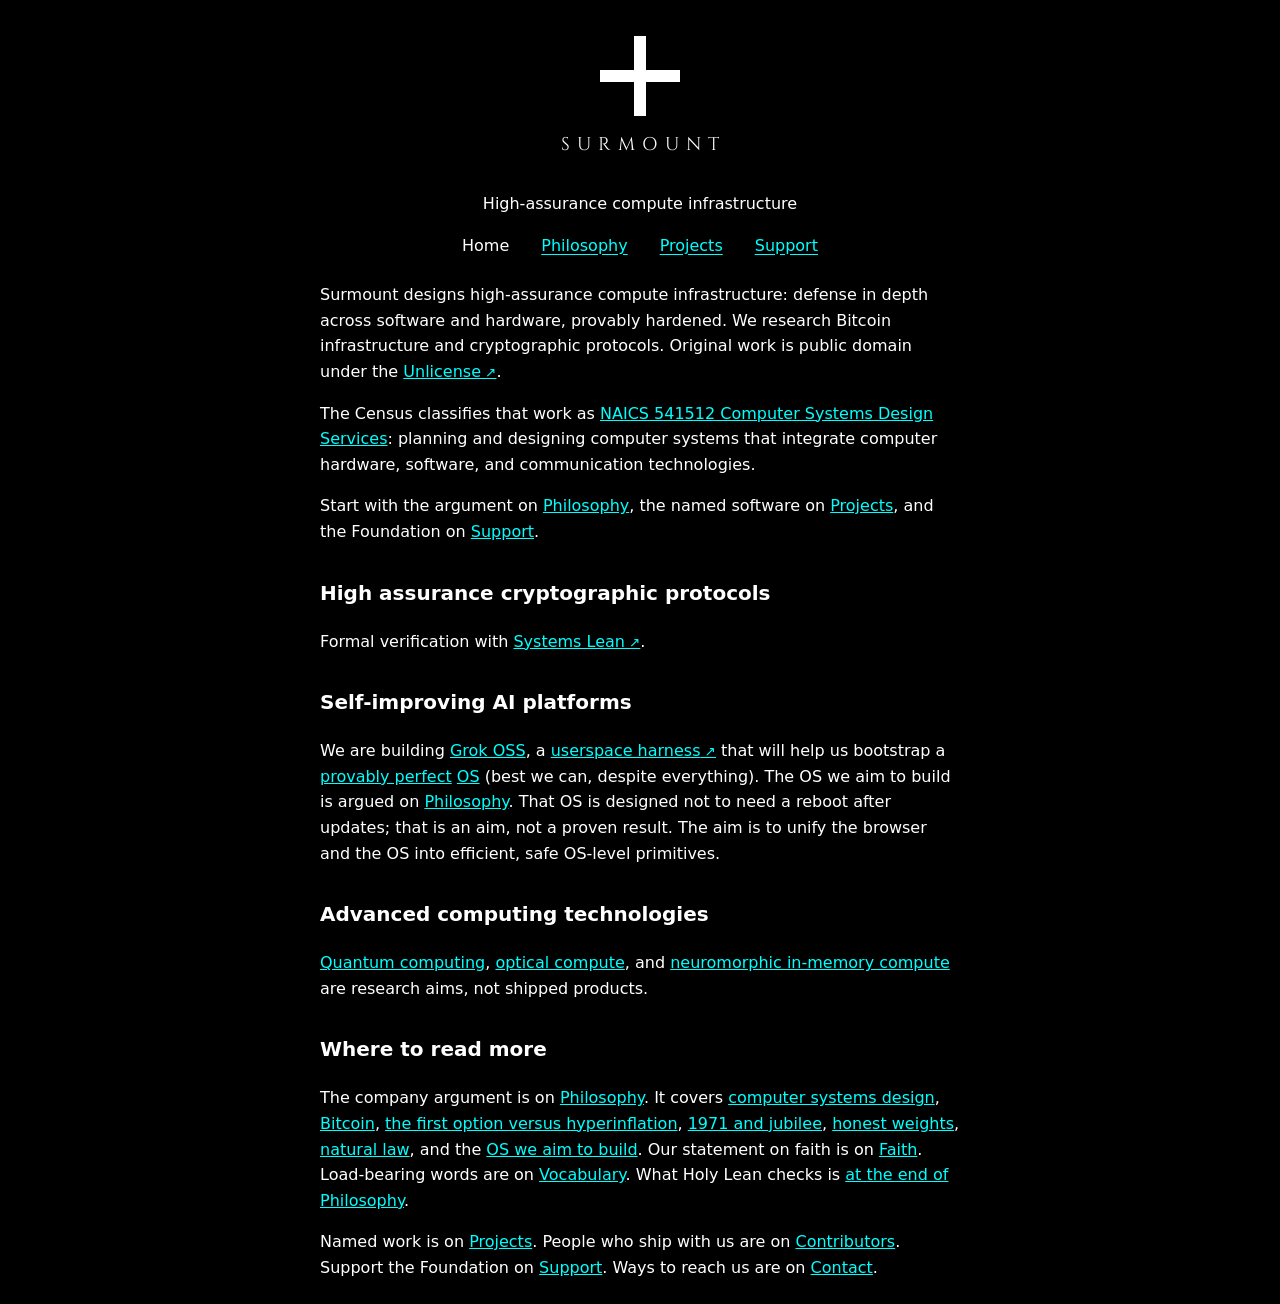
<file: index.html>
<!DOCTYPE html>
<html lang="en">
  <head>
    <meta charset="UTF-8" />
    <meta name="viewport" content="width=device-width, initial-scale=1.0" />
    <script src="nav.js"></script>
    <title>Surmount Systems</title>
    <link rel="stylesheet" href="styles.css?v=8" />
    <link rel="icon" href="favicon.svg" type="image/svg+xml" />

    <meta
      property="og:title"
      content="Surmount Systems"
    />
    <meta property="og:type" content="website" />
    <meta property="og:url" content="https://surmount.systems/" />
    <meta
      property="og:description"
      content="High-assurance compute infrastructure: defense in depth across software and hardware, provably hardened. Bitcoin infrastructure research. Original work in the public domain."
    />
    <meta property="og:site_name" content="Surmount Systems" />

    <meta name="twitter:card" content="summary" />
    <meta
      name="twitter:title"
      content="Surmount Systems"
    />
    <meta
      name="twitter:description"
      content="High-assurance compute infrastructure: defense in depth across software and hardware, provably hardened. Bitcoin infrastructure research. Original work in the public domain."
    />
    <meta name="twitter:site" content="@SurmountSystems" />
    <meta name="twitter:creator" content="@SurmountSystems" />
  </head>
  <body>
    <header>
      <h1 class="logo">
        <span class="logo-mark" aria-hidden="true"></span>
        <span class="logo-word" aria-hidden="true">SURMOUNT</span>
        <span class="visually-hidden">Surmount Systems</span>
      </h1>
      <p class="tagline">High-assurance compute infrastructure</p>
      <nav>
        <ul>
          <li><a href="index.html" aria-current="page">Home</a></li>
          <li>
            <a href="philosophy.html">Philosophy</a>
            <ul>
              <li><a href="faith.html">Faith</a></li>
              <li><a href="vocabulary.html">Vocabulary</a></li>
            </ul>
          </li>
          <li>
            <a href="projects.html">Projects</a>
            <ul>
              <li><a href="contributors.html">Contributors</a></li>
            </ul>
          </li>
          <li>
            <a href="support.html">Support</a>
            <ul>
              <li><a href="contact.html">Contact</a></li>
            </ul>
          </li>
        </ul>
      </nav>
    </header>
    <main>
      <p>
        Surmount designs high-assurance compute infrastructure: defense in
        depth across software and hardware, provably hardened. We research
        Bitcoin infrastructure and cryptographic protocols. Original work is
        public domain under the
        <a href="https://unlicense.org/">Unlicense</a>.
      </p>
      <p>
        The Census classifies that work as
        <a href="vocabulary.html#computer-systems-design">NAICS 541512
        Computer Systems Design Services</a>:
        planning and designing computer systems that integrate computer
        hardware, software, and communication technologies.
      </p>
      <p>
        Start with the argument on
        <a href="philosophy.html">Philosophy</a>,
        the named software on
        <a href="projects.html">Projects</a>,
        and the Foundation on
        <a href="support.html">Support</a>.
      </p>

      <h3>High assurance cryptographic protocols</h3>
      <p>
        Formal verification with
        <a href="https://github.com/cryptoquick/systems-lean">Systems Lean</a>.
      </p>

      <h3>Self-improving AI platforms</h3>
      <p>
        We are building
        <a href="vocabulary.html#grok-oss">Grok OSS</a>,
        a
        <a href="https://github.com/SurmountSystems/grok-oss">userspace harness</a>
        that will help us bootstrap a
        <a href="vocabulary.html#provably-perfect">provably perfect</a>
        <a href="vocabulary.html#operating-system">OS</a>
        (best we can, despite everything).
        The OS we aim to build is argued on
        <a href="philosophy.html#protection-and-the-os-we-aim-to-build">Philosophy</a>.
        That OS is designed not to need a reboot after updates; that is an
        aim, not a proven result.
        The aim is to unify the browser and the OS into efficient, safe OS-level primitives.
      </p>

      <h3>Advanced computing technologies</h3>
      <p>
        <a href="vocabulary.html#quantum-computing">Quantum computing</a>,
        <a href="vocabulary.html#optical-compute">optical compute</a>,
        and
        <a href="vocabulary.html#neuromorphic-in-memory-compute">neuromorphic in-memory compute</a>
        are research aims, not shipped products.
      </p>

      <h3>Where to read more</h3>
      <p>
        The company argument is on
        <a href="philosophy.html">Philosophy</a>.
        It covers
        <a href="philosophy.html#computer-systems-design">computer systems design</a>,
        <a href="philosophy.html#bitcoin-and-monetary-sovereignty">Bitcoin</a>,
        <a href="philosophy.html#first-option-versus-hyperinflation">the first option versus hyperinflation</a>,
        <a href="philosophy.html#fiat-1971-and-debt-jubilee">1971 and jubilee</a>,
        <a href="philosophy.html#honest-weights-and-measures">honest weights</a>,
        <a href="philosophy.html#natural-law">natural law</a>,
        and the
        <a href="philosophy.html#protection-and-the-os-we-aim-to-build">OS we aim to build</a>.
        Our statement on faith is on
        <a href="faith.html">Faith</a>.
        Load-bearing words are on
        <a href="vocabulary.html">Vocabulary</a>.
        What Holy Lean checks is
        <a href="philosophy.html#what-holy-lean-proves">at the end of Philosophy</a>.
      </p>
      <p>
        Named work is on
        <a href="projects.html">Projects</a>.
        People who ship with us are on
        <a href="contributors.html">Contributors</a>.
        Support the Foundation on
        <a href="support.html">Support</a>.
        Ways to reach us are on
        <a href="contact.html">Contact</a>.
      </p>
    </main>
  </body>
</html>
</file>
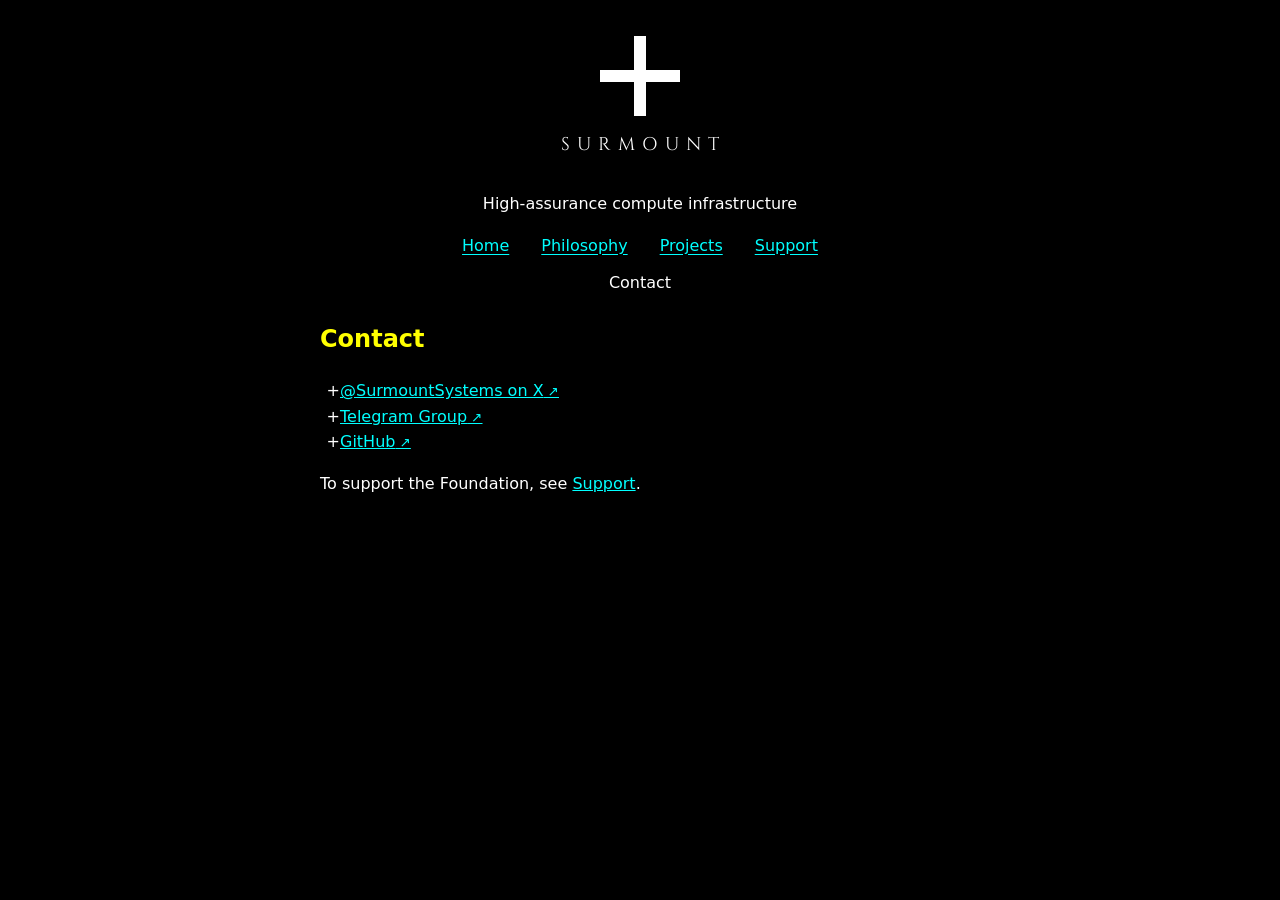
<file: contact.html>
<!DOCTYPE html>
<html lang="en">
  <head>
    <meta charset="UTF-8" />
    <meta name="viewport" content="width=device-width, initial-scale=1.0" />
    <script src="nav.js"></script>
    <title>Contact - Surmount Systems</title>
    <link rel="stylesheet" href="styles.css?v=8" />
    <link rel="icon" href="favicon.svg" type="image/svg+xml" />

    <meta property="og:title" content="Contact - Surmount Systems" />
    <meta property="og:type" content="website" />
    <meta property="og:url" content="https://surmount.systems/contact.html" />
    <meta
      property="og:description"
      content="Contact Surmount Systems on X, Telegram, and GitHub."
    />
    <meta property="og:site_name" content="Surmount Systems" />

    <meta name="twitter:card" content="summary" />
    <meta name="twitter:title" content="Contact - Surmount Systems" />
    <meta
      name="twitter:description"
      content="Contact Surmount Systems on X, Telegram, and GitHub."
    />
    <meta name="twitter:site" content="@SurmountSystems" />
    <meta name="twitter:creator" content="@SurmountSystems" />
  </head>
  <body>
    <header>
      <h1 class="logo">
        <a class="logo-link" href="index.html">
          <span class="logo-mark" aria-hidden="true"></span>
          <span class="logo-word" aria-hidden="true">SURMOUNT</span>
          <span class="visually-hidden">Surmount Systems</span>
        </a>
      </h1>
      <p class="tagline">High-assurance compute infrastructure</p>
      <nav>
        <ul>
          <li><a href="index.html">Home</a></li>
          <li>
            <a href="philosophy.html">Philosophy</a>
            <ul>
              <li><a href="faith.html">Faith</a></li>
              <li><a href="vocabulary.html">Vocabulary</a></li>
            </ul>
          </li>
          <li>
            <a href="projects.html">Projects</a>
            <ul>
              <li><a href="contributors.html">Contributors</a></li>
            </ul>
          </li>
          <li>
            <a href="support.html">Support</a>
            <ul>
              <li><a href="contact.html" aria-current="page">Contact</a></li>
            </ul>
          </li>
        </ul>
      </nav>
    </header>
    <main>
      <h2>Contact</h2>
      <ul>
        <li>
          <a href="https://x.com/SurmountSystems">@SurmountSystems on X</a>
        </li>
        <li>
          <a href="https://t.me/+bqrj37t3xXg5ZTg5">Telegram Group</a>
        </li>
        <li>
          <a href="https://github.com/SurmountSystems">GitHub</a>
        </li>
      </ul>
      <p>
        To support the Foundation, see
        <a href="support.html">Support</a>.
      </p>
    </main>
  </body>
</html>
</file>
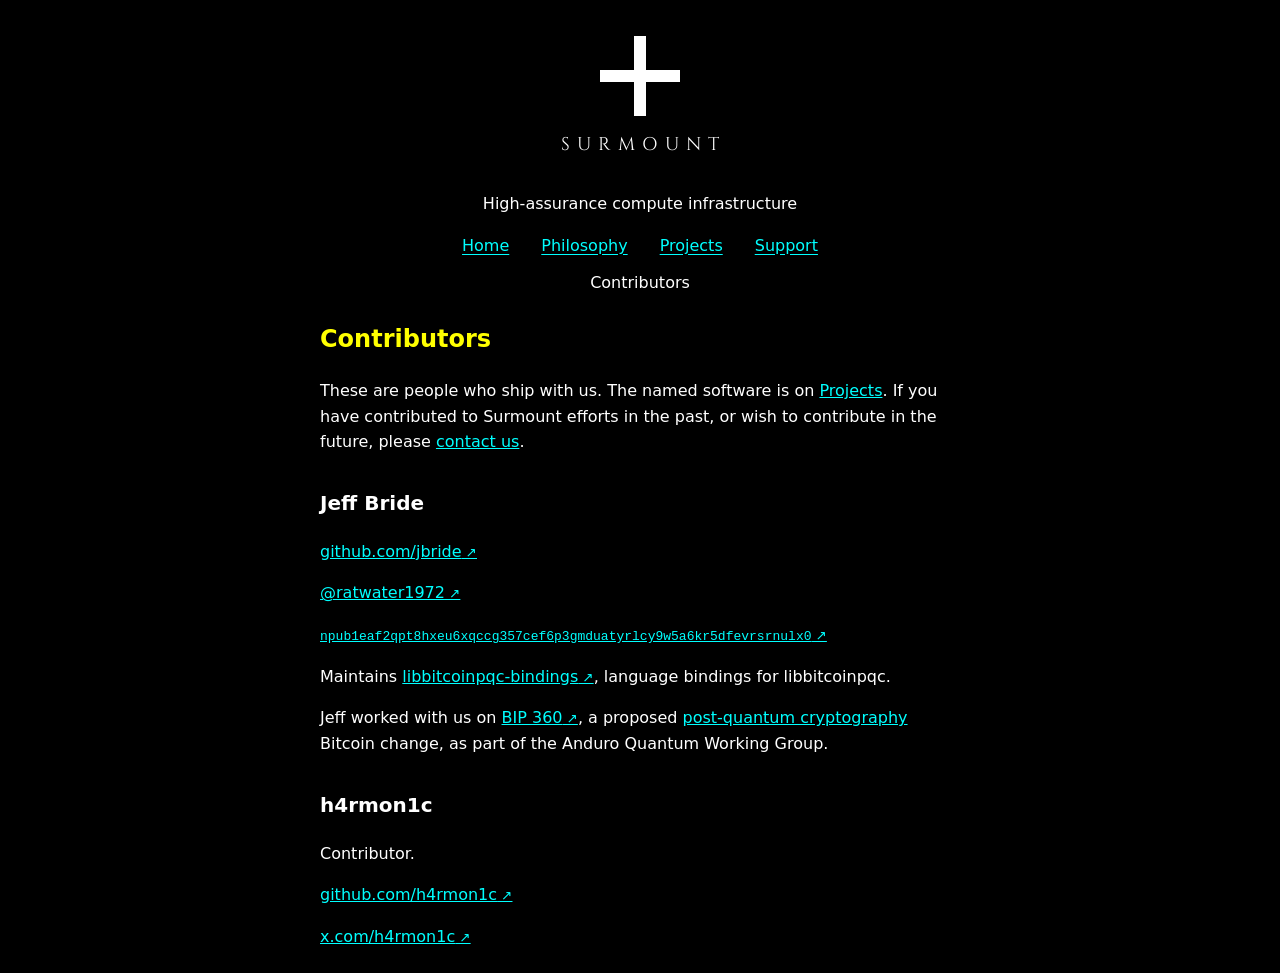
<file: contributors.html>
<!DOCTYPE html>
<html lang="en">
  <head>
    <meta charset="UTF-8" />
    <meta name="viewport" content="width=device-width, initial-scale=1.0" />
    <script src="nav.js"></script>
    <title>Contributors - Surmount Systems</title>
    <link rel="stylesheet" href="styles.css?v=8" />
    <link rel="icon" href="favicon.svg" type="image/svg+xml" />

    <meta property="og:title" content="Contributors - Surmount Systems" />
    <meta property="og:type" content="website" />
    <meta property="og:url" content="https://surmount.systems/contributors.html" />
    <meta
      property="og:description"
      content="Contributors to Surmount Systems."
    />
    <meta property="og:site_name" content="Surmount Systems" />

    <meta name="twitter:card" content="summary" />
    <meta name="twitter:title" content="Contributors - Surmount Systems" />
    <meta
      name="twitter:description"
      content="Contributors to Surmount Systems."
    />
    <meta name="twitter:site" content="@SurmountSystems" />
    <meta name="twitter:creator" content="@SurmountSystems" />
  </head>
  <body>
    <header>
      <h1 class="logo">
        <a class="logo-link" href="index.html">
          <span class="logo-mark" aria-hidden="true"></span>
          <span class="logo-word" aria-hidden="true">SURMOUNT</span>
          <span class="visually-hidden">Surmount Systems</span>
        </a>
      </h1>
      <p class="tagline">High-assurance compute infrastructure</p>
      <nav>
        <ul>
          <li><a href="index.html">Home</a></li>
          <li>
            <a href="philosophy.html">Philosophy</a>
            <ul>
              <li><a href="faith.html">Faith</a></li>
              <li><a href="vocabulary.html">Vocabulary</a></li>
            </ul>
          </li>
          <li>
            <a href="projects.html">Projects</a>
            <ul>
              <li><a href="contributors.html" aria-current="page">Contributors</a></li>
            </ul>
          </li>
          <li>
            <a href="support.html">Support</a>
            <ul>
              <li><a href="contact.html">Contact</a></li>
            </ul>
          </li>
        </ul>
      </nav>
    </header>
    <main>
      <h2>Contributors</h2>
      <p>
        These are people who ship with us. The named software is on
        <a href="projects.html">Projects</a>.
        If you have contributed to Surmount efforts in the past, or wish to
        contribute in the future, please <a href="contact.html">contact us</a>.
      </p>
      <h3>Jeff Bride</h3>
      <p>
        <a href="https://github.com/jbride">github.com/jbride</a>
      </p>
      <p>
        <a href="https://x.com/ratwater1972">@ratwater1972</a>
      </p>
      <p>
        <a href="https://njump.me/npub1eaf2qpt8hxeu6xqccg357cef6p3gmduatyrlcy9w5a6kr5dfevrsrnulx0"><code class="npub">npub1eaf2qpt8hxeu6xqccg357cef6p3gmduatyrlcy9w5a6kr5dfevrsrnulx0</code></a>
      </p>
      <p>
        Maintains
        <a href="https://github.com/jbride/libbitcoinpqc-bindings">libbitcoinpqc-bindings</a>,
        language bindings for libbitcoinpqc.
      </p>
      <p>
        Jeff worked with us on
        <a href="https://bip360.org/bip360.html">BIP 360</a>,
        a proposed
        <a href="vocabulary.html#post-quantum-cryptography">post-quantum cryptography</a>
        Bitcoin change, as part of the Anduro Quantum Working Group.
      </p>
      <h3>h4rmon1c</h3>
      <p>Contributor.</p>
      <p>
        <a href="https://github.com/h4rmon1c">github.com/h4rmon1c</a>
      </p>
      <p>
        <a href="https://x.com/h4rmon1c">x.com/h4rmon1c</a>
      </p>
    </main>
  </body>
</html>
</file>
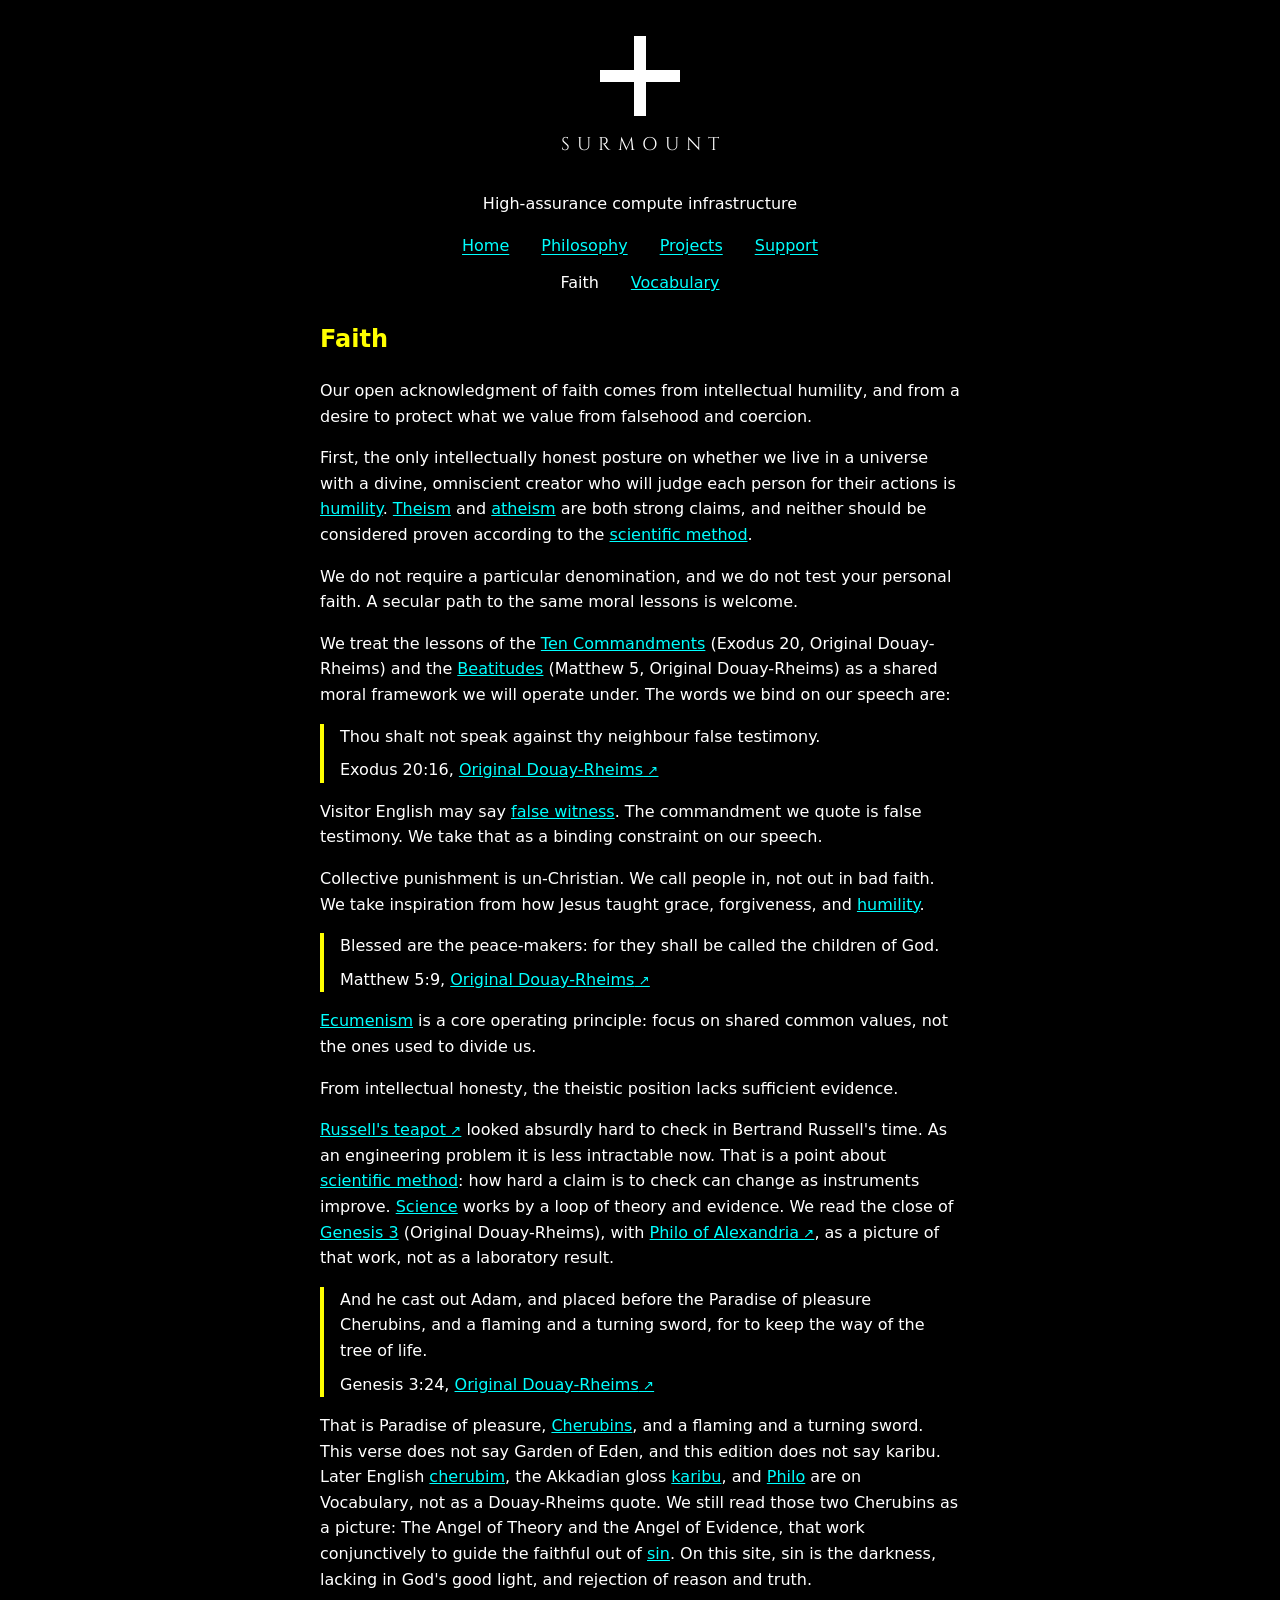
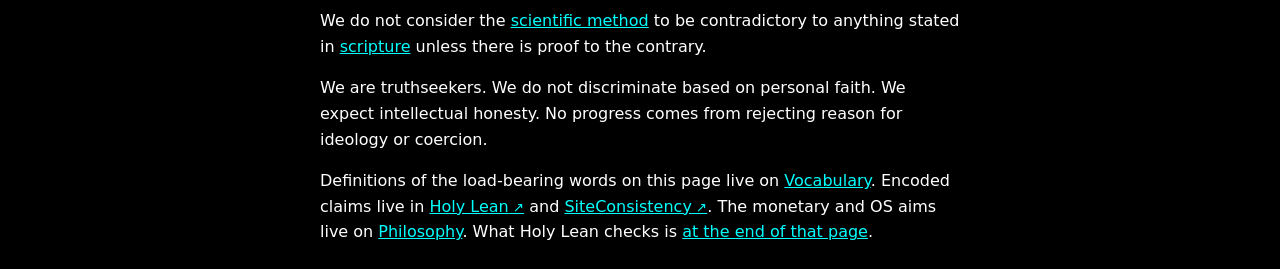
<file: faith.html>
<!DOCTYPE html>
<html lang="en">
  <head>
    <meta charset="UTF-8" />
    <meta name="viewport" content="width=device-width, initial-scale=1.0" />
    <script src="nav.js"></script>
    <title>Faith - Surmount Systems</title>
    <link rel="stylesheet" href="styles.css?v=8" />
    <link rel="icon" href="favicon.svg" type="image/svg+xml" />

    <meta property="og:title" content="Faith - Surmount Systems" />
    <meta property="og:type" content="website" />
    <meta property="og:url" content="https://surmount.systems/faith.html" />
    <meta
      property="og:description"
      content="Our open acknowledgment of faith comes from intellectual humility, and from a desire to protect what we value from falsehood and coercion."
    />
    <meta property="og:site_name" content="Surmount Systems" />

    <meta name="twitter:card" content="summary" />
    <meta name="twitter:title" content="Faith - Surmount Systems" />
    <meta
      name="twitter:description"
      content="Our open acknowledgment of faith comes from intellectual humility, and from a desire to protect what we value from falsehood and coercion."
    />
    <meta name="twitter:site" content="@SurmountSystems" />
    <meta name="twitter:creator" content="@SurmountSystems" />
  </head>
  <body>
    <header>
      <h1 class="logo">
        <a class="logo-link" href="index.html">
          <span class="logo-mark" aria-hidden="true"></span>
          <span class="logo-word" aria-hidden="true">SURMOUNT</span>
          <span class="visually-hidden">Surmount Systems</span>
        </a>
      </h1>
      <p class="tagline">High-assurance compute infrastructure</p>
      <nav>
        <ul>
          <li><a href="index.html">Home</a></li>
          <li>
            <a href="philosophy.html">Philosophy</a>
            <ul>
              <li><a href="faith.html" aria-current="page">Faith</a></li>
              <li><a href="vocabulary.html">Vocabulary</a></li>
            </ul>
          </li>
          <li>
            <a href="projects.html">Projects</a>
            <ul>
              <li><a href="contributors.html">Contributors</a></li>
            </ul>
          </li>
          <li>
            <a href="support.html">Support</a>
            <ul>
              <li><a href="contact.html">Contact</a></li>
            </ul>
          </li>
        </ul>
      </nav>
    </header>
    <main>
      <h2>Faith</h2>
      <p>
        Our open acknowledgment of faith comes from intellectual humility, and
        from a desire to protect what we value from falsehood and coercion.
      </p>
      <p>
        First, the only intellectually honest posture on whether we live in a
        universe with a divine, omniscient creator who will judge each person
        for their actions is
        <a href="vocabulary.html#humility">humility</a>.
        <a href="vocabulary.html#theism">Theism</a> and
        <a href="vocabulary.html#atheism">atheism</a> are both strong
        claims, and neither should be considered proven according to the
        <a href="vocabulary.html#scientific-method">scientific method</a>.
      </p>
      <p>
        We do not require a particular denomination, and we do not test your
        personal faith. A secular path to the same moral lessons is welcome.
      </p>
      <p>
        We treat the lessons of the
        <a href="vocabulary.html#commandments">Ten Commandments</a>
        (Exodus 20, Original Douay-Rheims) and the
        <a href="vocabulary.html#beatitudes">Beatitudes</a>
        (Matthew 5, Original Douay-Rheims) as a shared moral framework we will
        operate under. The words we bind on our speech are:
      </p>
      <blockquote cite="https://github.com/cryptoquick/original-douay-rheims">
        <p>
          Thou shalt not speak against thy neighbour false testimony.
        </p>
        <footer>
          Exodus 20:16,
          <a href="https://github.com/cryptoquick/original-douay-rheims">Original Douay-Rheims</a>
        </footer>
      </blockquote>
      <p>
        Visitor English may say
        <a href="vocabulary.html#false-witness">false witness</a>.
        The commandment we quote is false testimony. We take that as a binding
        constraint on our speech.
      </p>
      <p>
        Collective punishment is un-Christian. We call people in, not out in
        bad faith. We take inspiration from how Jesus taught grace,
        forgiveness, and
        <a href="vocabulary.html#humility">humility</a>.
      </p>
      <blockquote cite="https://github.com/cryptoquick/original-douay-rheims">
        <p>
          Blessed are the peace-makers: for they shall be called the children of God.
        </p>
        <footer>
          Matthew 5:9,
          <a href="https://github.com/cryptoquick/original-douay-rheims">Original Douay-Rheims</a>
        </footer>
      </blockquote>
      <p>
        <a href="vocabulary.html#ecumenism">Ecumenism</a> is
        a core operating principle: focus on shared common values, not the
        ones used to divide us.
      </p>
      <p>
        From intellectual honesty, the theistic position lacks sufficient
        evidence.
      </p>
      <p>
        <a href="https://grokipedia.com/page/Russell's_teapot">Russell's teapot</a>
        looked absurdly hard to check in Bertrand Russell's
        time. As an engineering problem it is less intractable now. That is a
        point about
        <a href="vocabulary.html#scientific-method">scientific method</a>:
        how hard a claim is to check can change as instruments improve.
        <a href="vocabulary.html#science">Science</a> works by a loop of
        theory and evidence. We read the close of
        <a href="vocabulary.html#cherubins">Genesis 3</a>
        (Original Douay-Rheims), with
        <a href="https://grokipedia.com/page/Philo">Philo of Alexandria</a>,
        as a picture of that work, not as a laboratory result.
      </p>
      <blockquote cite="https://github.com/cryptoquick/original-douay-rheims">
        <p>
          And he cast out Adam, and placed before the Paradise of pleasure
          Cherubins, and a flaming and a turning sword, for to keep the way of
          the tree of life.
        </p>
        <footer>
          Genesis 3:24,
          <a href="https://github.com/cryptoquick/original-douay-rheims">Original Douay-Rheims</a>
        </footer>
      </blockquote>
      <p>
        That is Paradise of pleasure,
        <a href="vocabulary.html#cherubins">Cherubins</a>, and a flaming and a
        turning sword. This verse does not say Garden of Eden, and this edition
        does not say karibu. Later English
        <a href="vocabulary.html#cherubim">cherubim</a>, the Akkadian gloss
        <a href="vocabulary.html#karibu">karibu</a>, and
        <a href="vocabulary.html#philo">Philo</a>
        are on Vocabulary, not as a Douay-Rheims quote. We still read those
        two Cherubins as a picture: The Angel of Theory and the Angel of
        Evidence, that work conjunctively to guide the faithful out of
        <a href="vocabulary.html#sin">sin</a>. On this site, sin is the
        darkness, lacking in God's good light, and rejection of reason and
        truth.
      </p>
      <p>
        We do not consider the
        <a href="vocabulary.html#scientific-method">scientific method</a>
        to be contradictory to anything stated in
        <a href="vocabulary.html#scripture">scripture</a>
        unless there is proof to the contrary.
      </p>
      <p>
        We are truthseekers. We do not discriminate based on personal faith.
        We expect intellectual honesty. No progress comes from rejecting
        reason for ideology or coercion.
      </p>
      <p>
        Definitions of the load-bearing words on this page live on
        <a href="vocabulary.html">Vocabulary</a>.
        Encoded claims live in
        <a href="https://github.com/SurmountSystems/site/blob/main/lean/HolyLean.lean">Holy Lean</a>
        and
        <a href="https://github.com/SurmountSystems/site/blob/main/lean/SiteConsistency.lean">SiteConsistency</a>.
        The monetary and OS aims live on
        <a href="philosophy.html">Philosophy</a>.
        What Holy Lean checks is
        <a href="philosophy.html#what-holy-lean-proves">at the end of that page</a>.
      </p>
    </main>
  </body>
</html>
</file>
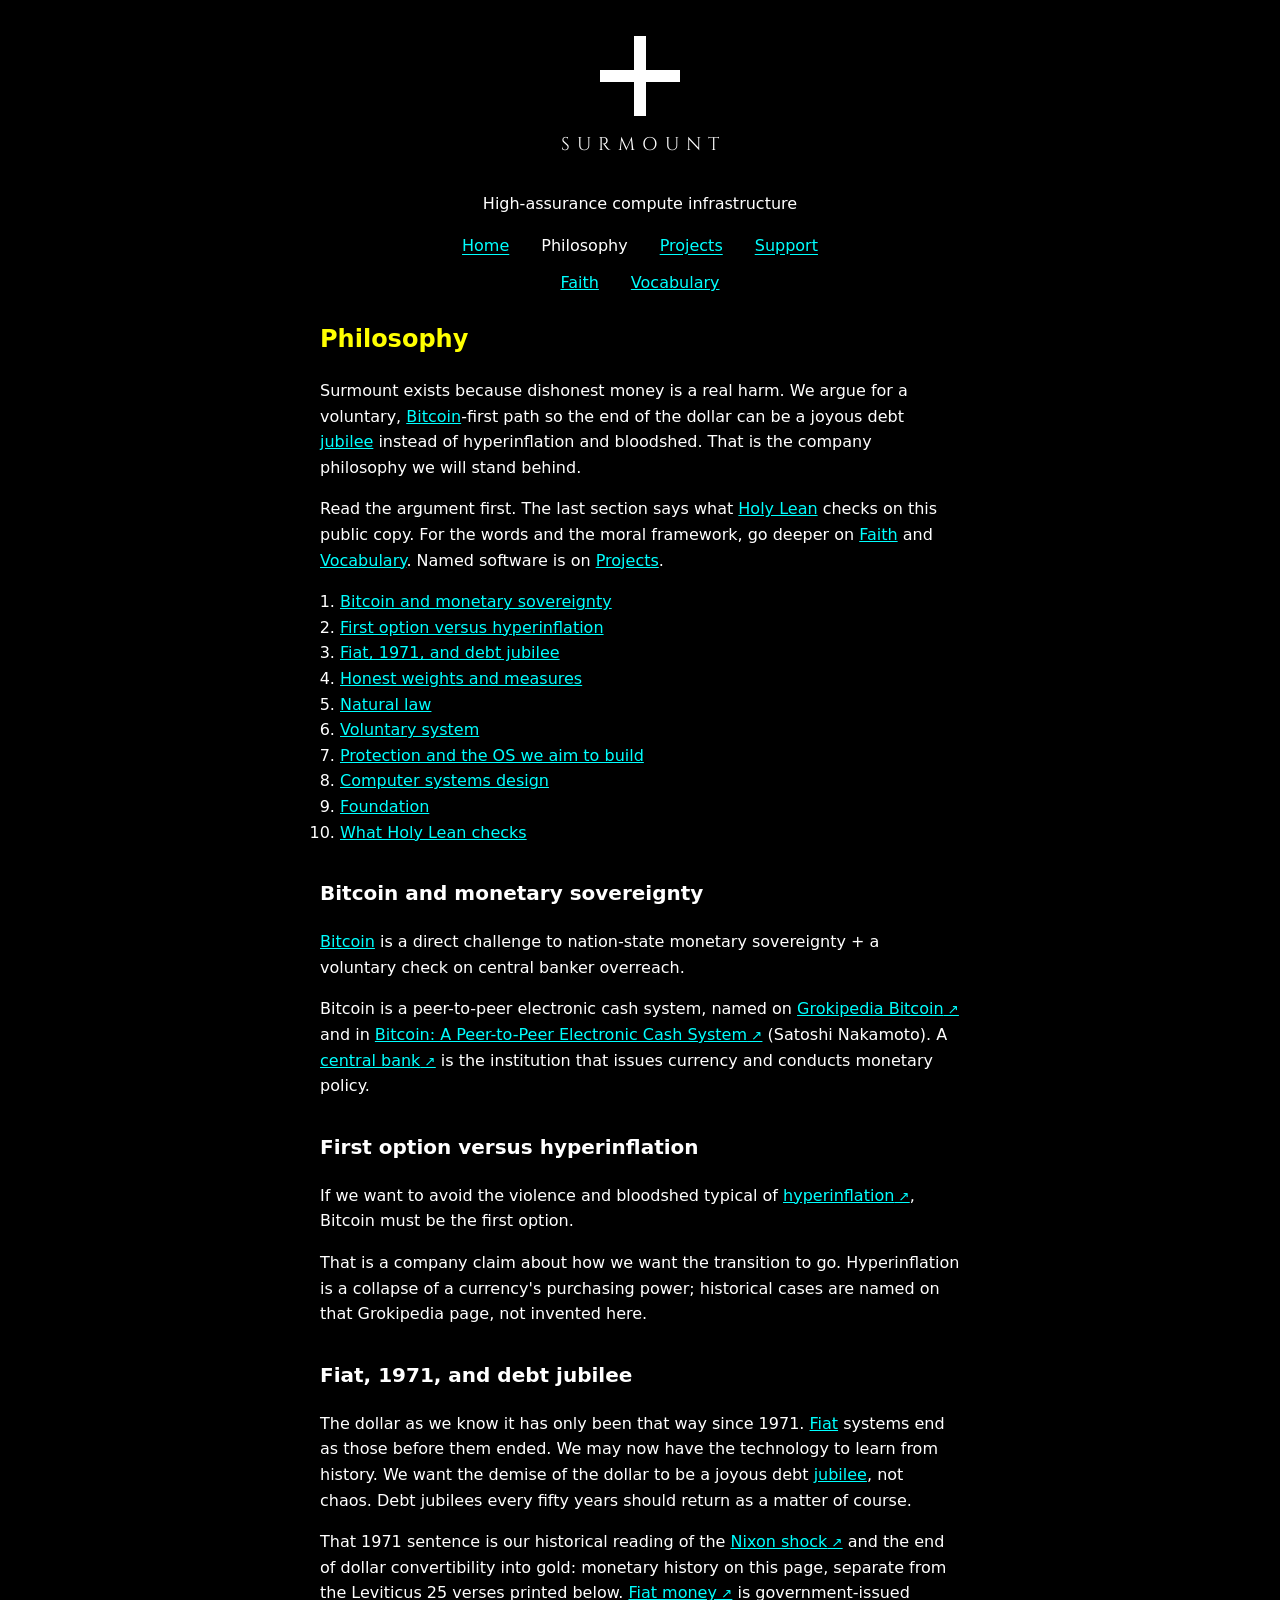
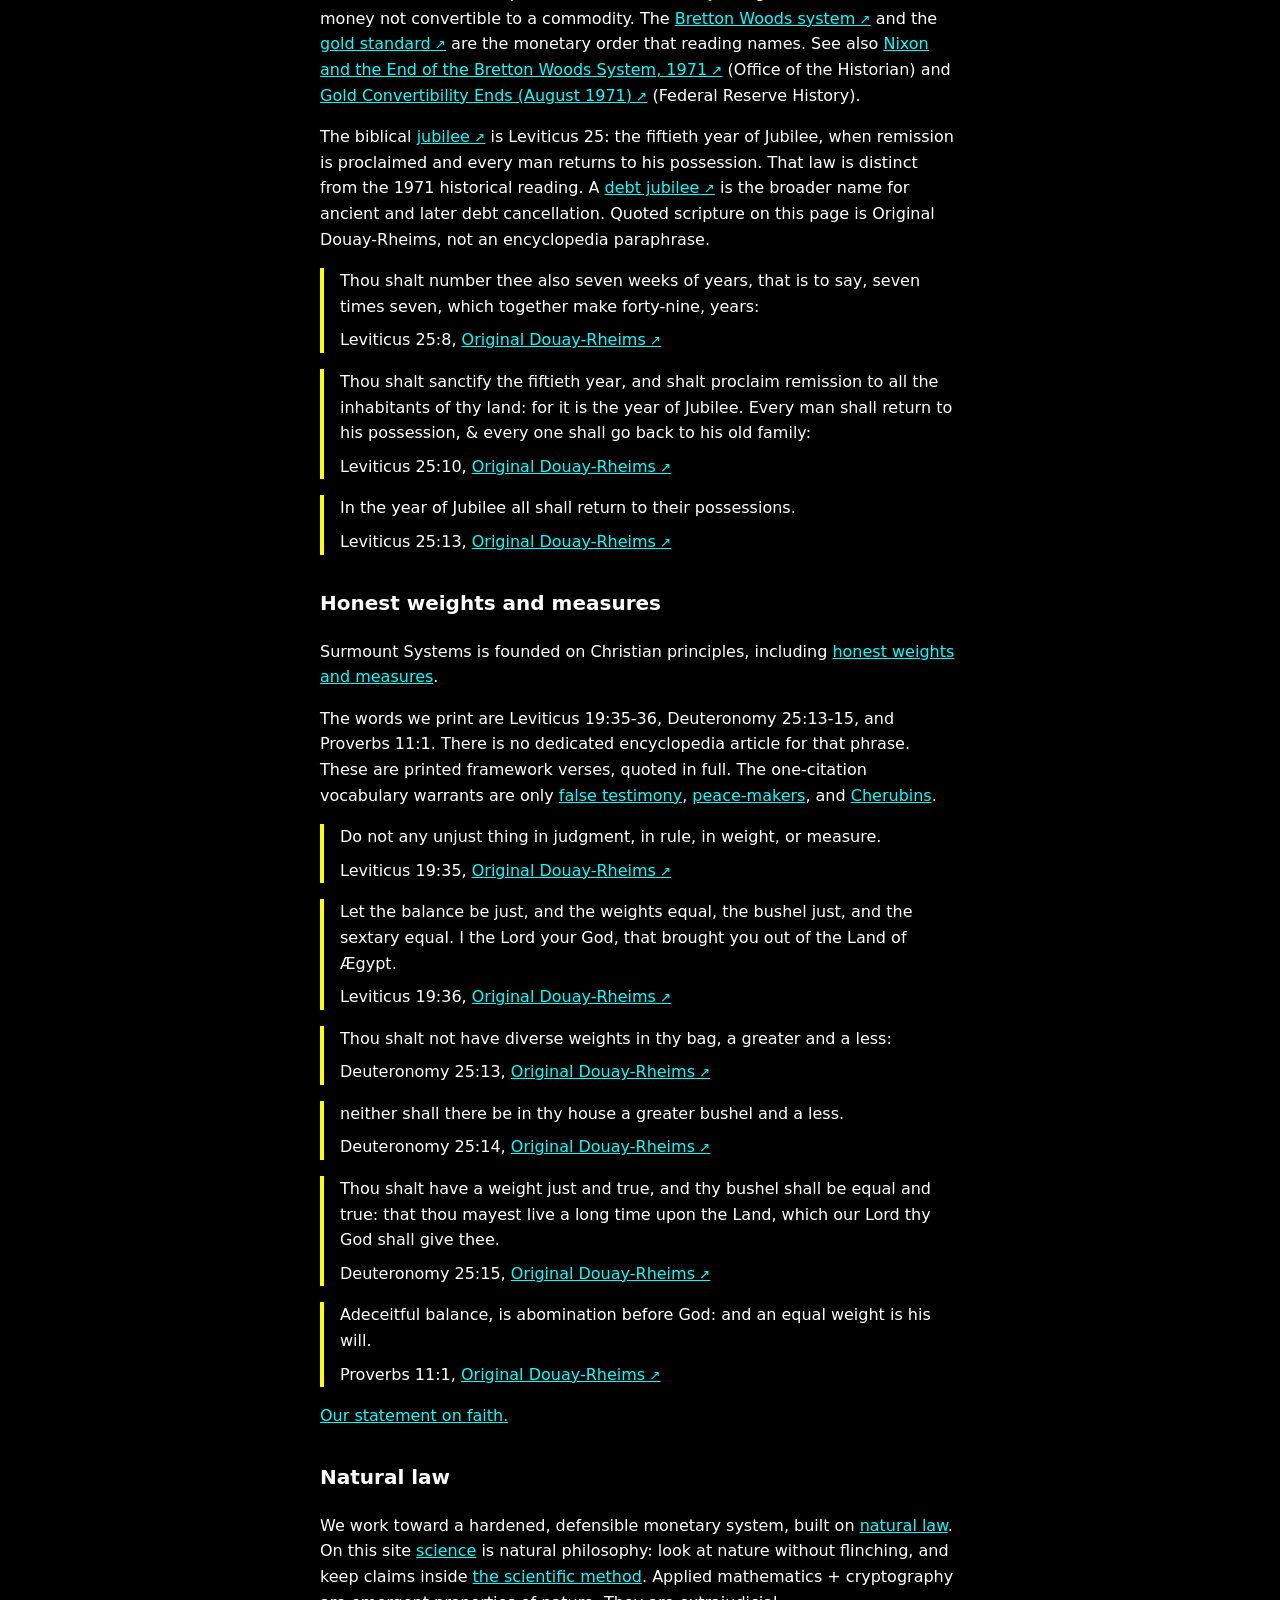
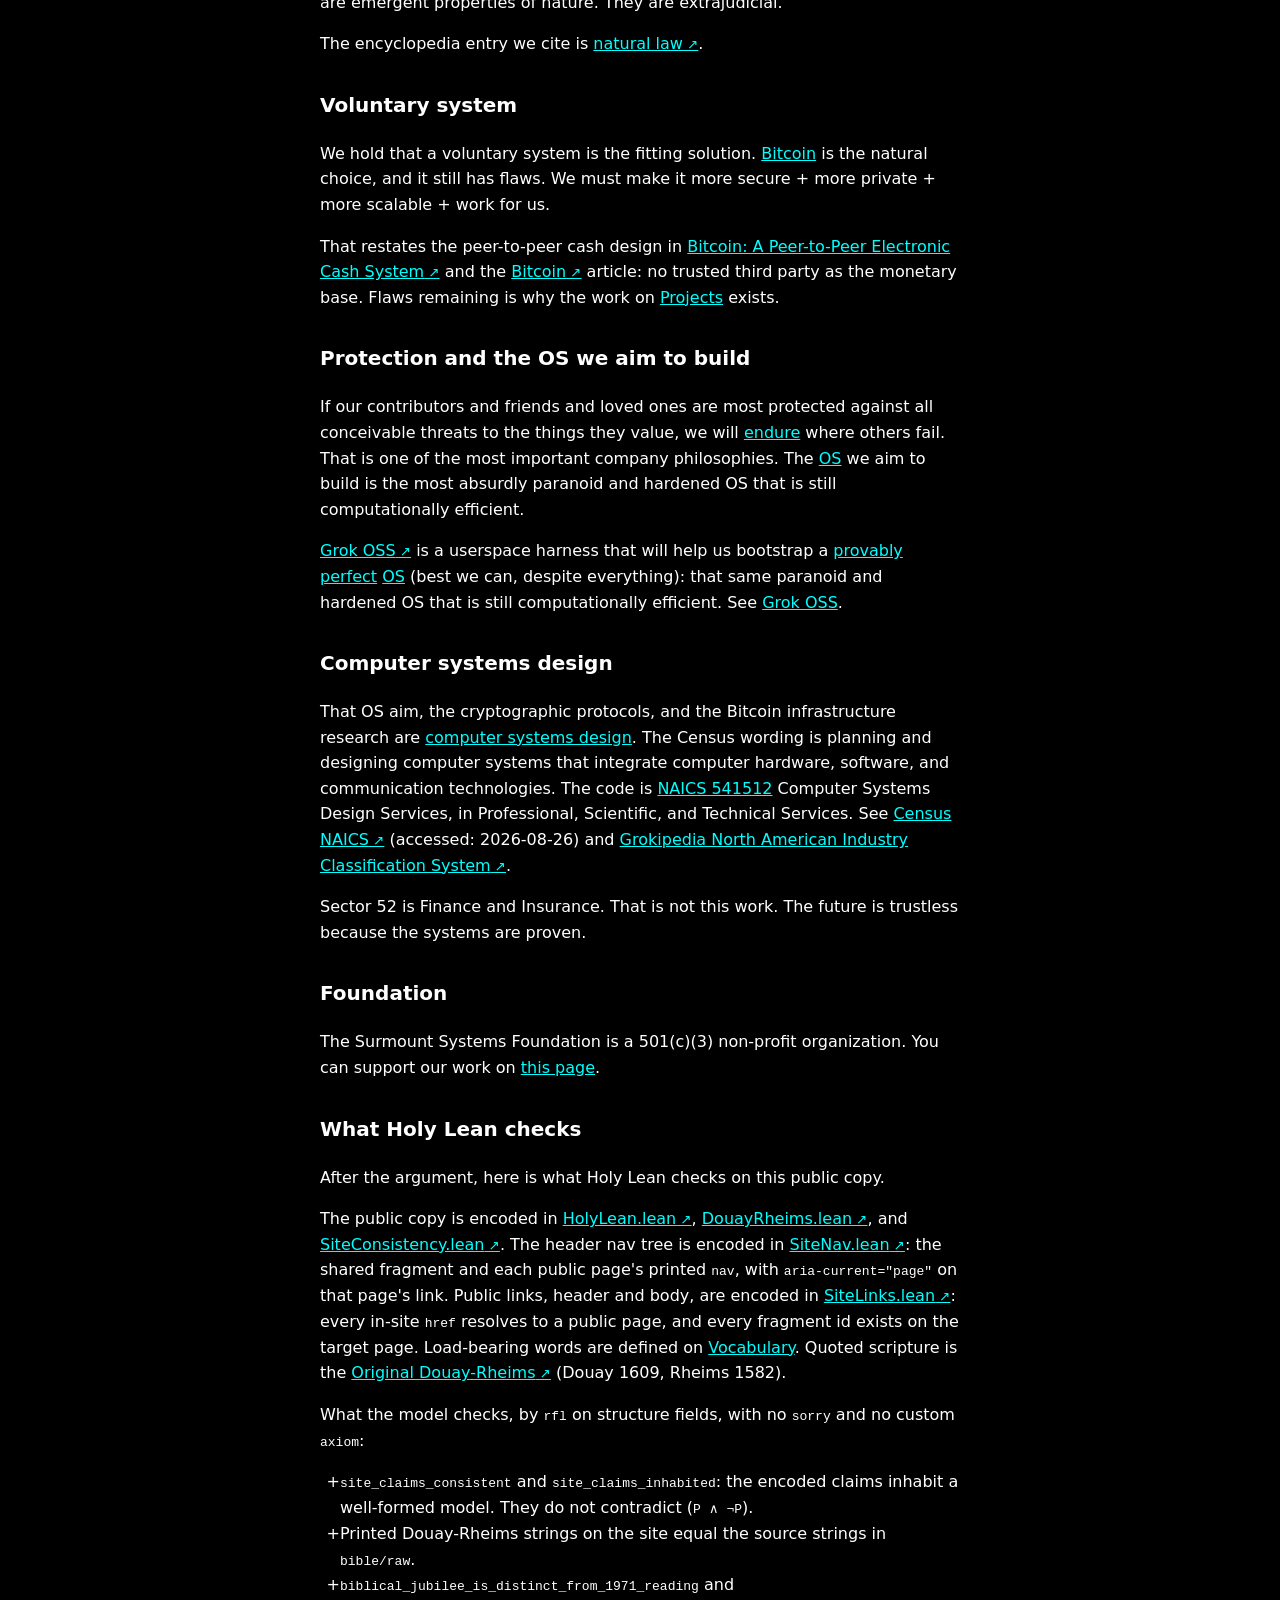
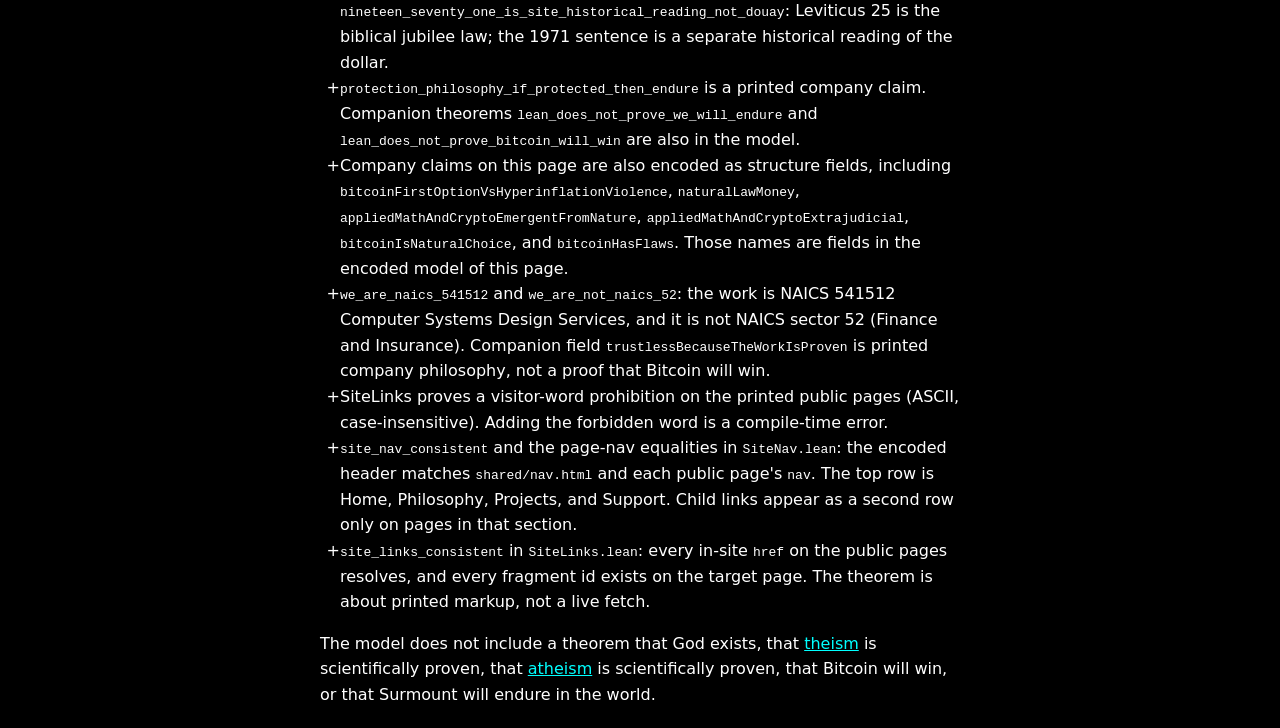
<file: philosophy.html>
<!DOCTYPE html>
<html lang="en">
  <head>
    <meta charset="UTF-8" />
    <meta name="viewport" content="width=device-width, initial-scale=1.0" />
    <script src="nav.js"></script>
    <title>Philosophy - Surmount Systems</title>
    <link rel="stylesheet" href="styles.css?v=8" />
    <link rel="icon" href="favicon.svg" type="image/svg+xml" />

    <meta property="og:title" content="Philosophy - Surmount Systems" />
    <meta property="og:type" content="website" />
    <meta property="og:url" content="https://surmount.systems/philosophy.html" />
    <meta
      property="og:description"
      content="Bitcoin is a direct challenge to nation-state monetary sovereignty + a voluntary check on central banker overreach. We want the demise of the dollar to be a joyous debt jubilee."
    />
    <meta property="og:site_name" content="Surmount Systems" />

    <meta name="twitter:card" content="summary" />
    <meta name="twitter:title" content="Philosophy - Surmount Systems" />
    <meta
      name="twitter:description"
      content="Bitcoin is a direct challenge to nation-state monetary sovereignty + a voluntary check on central banker overreach. We want the demise of the dollar to be a joyous debt jubilee."
    />
    <meta name="twitter:site" content="@SurmountSystems" />
    <meta name="twitter:creator" content="@SurmountSystems" />
  </head>
  <body>
    <header>
      <h1 class="logo">
        <a class="logo-link" href="index.html">
          <span class="logo-mark" aria-hidden="true"></span>
          <span class="logo-word" aria-hidden="true">SURMOUNT</span>
          <span class="visually-hidden">Surmount Systems</span>
        </a>
      </h1>
      <p class="tagline">High-assurance compute infrastructure</p>
      <nav>
        <ul>
          <li><a href="index.html">Home</a></li>
          <li>
            <a href="philosophy.html" aria-current="page">Philosophy</a>
            <ul>
              <li><a href="faith.html">Faith</a></li>
              <li><a href="vocabulary.html">Vocabulary</a></li>
            </ul>
          </li>
          <li>
            <a href="projects.html">Projects</a>
            <ul>
              <li><a href="contributors.html">Contributors</a></li>
            </ul>
          </li>
          <li>
            <a href="support.html">Support</a>
            <ul>
              <li><a href="contact.html">Contact</a></li>
            </ul>
          </li>
        </ul>
      </nav>
    </header>
    <main>
      <h2>Philosophy</h2>
      <p>
        Surmount exists because dishonest money is a real harm. We argue for a
        voluntary,
        <a href="vocabulary.html#bitcoin">Bitcoin</a>-first path so the end of
        the dollar can be a joyous debt
        <a href="vocabulary.html#jubilee">jubilee</a>
        instead of hyperinflation and bloodshed. That is the company
        philosophy we will stand behind.
      </p>
      <p>
        Read the argument first. The last section says what
        <a href="#what-holy-lean-proves">Holy Lean</a>
        checks on this public copy. For the words and
        the moral framework, go deeper on
        <a href="faith.html">Faith</a>
        and
        <a href="vocabulary.html">Vocabulary</a>.
        Named software is on
        <a href="projects.html">Projects</a>.
      </p>

      <ol>
        <li>
          <a href="#bitcoin-and-monetary-sovereignty">Bitcoin and monetary sovereignty</a>
        </li>
        <li>
          <a href="#first-option-versus-hyperinflation">First option versus hyperinflation</a>
        </li>
        <li>
          <a href="#fiat-1971-and-debt-jubilee">Fiat, 1971, and debt jubilee</a>
        </li>
        <li>
          <a href="#honest-weights-and-measures">Honest weights and measures</a>
        </li>
        <li><a href="#natural-law">Natural law</a></li>
        <li><a href="#voluntary-system">Voluntary system</a></li>
        <li>
          <a href="#protection-and-the-os-we-aim-to-build">Protection and the OS we aim to build</a>
        </li>
        <li>
          <a href="#computer-systems-design">Computer systems design</a>
        </li>
        <li><a href="#foundation">Foundation</a></li>
        <li>
          <a href="#what-holy-lean-proves">What Holy Lean checks</a>
        </li>
      </ol>

      <h3 id="bitcoin-and-monetary-sovereignty">Bitcoin and monetary sovereignty</h3>
      <p>
        <a href="vocabulary.html#bitcoin">Bitcoin</a>
        is a direct challenge to nation-state monetary sovereignty
        + a voluntary check on central banker overreach.
      </p>
      <p>
        Bitcoin is a peer-to-peer electronic cash system, named on
        <a href="https://grokipedia.com/page/Bitcoin">Grokipedia Bitcoin</a>
        and in
        <a href="https://bitcoin.org/bitcoin.pdf">Bitcoin: A Peer-to-Peer Electronic Cash System</a>
        (Satoshi Nakamoto). A
        <a href="https://grokipedia.com/page/Central_bank">central bank</a>
        is the institution that issues currency and conducts monetary policy.
      </p>

      <h3 id="first-option-versus-hyperinflation">First option versus hyperinflation</h3>
      <p>
        If we want to avoid the violence and bloodshed typical of
        <a href="https://grokipedia.com/page/Hyperinflation">hyperinflation</a>,
        Bitcoin must be the first option.
      </p>
      <p>
        That is a company claim about how we want the transition to go.
        Hyperinflation is a collapse of a currency's purchasing power;
        historical cases are named on that Grokipedia page, not invented here.
      </p>

      <h3 id="fiat-1971-and-debt-jubilee">Fiat, 1971, and debt jubilee</h3>
      <p>
        The dollar as we know it has only been that way since 1971.
        <a href="vocabulary.html#fiat">Fiat</a>
        systems end as those before them ended.
        We may now have the technology to learn from history.
        We want the demise of the dollar to be a joyous debt
        <a href="vocabulary.html#jubilee">jubilee</a>,
        not chaos. Debt jubilees every fifty years should return as a
        matter of course.
      </p>
      <p>
        That 1971 sentence is our historical reading of the
        <a href="https://grokipedia.com/page/Nixon_shock">Nixon shock</a>
        and the end of dollar convertibility into gold: monetary history on
        this page, separate from the Leviticus 25 verses printed below.
        <a href="https://grokipedia.com/page/Fiat_money">Fiat money</a>
        is government-issued money not convertible to a commodity.
        The
        <a href="https://grokipedia.com/page/Bretton_Woods_system">Bretton Woods system</a>
        and the
        <a href="https://grokipedia.com/page/Gold_standard">gold standard</a>
        are the monetary order that reading names.
        See also
        <a href="https://history.state.gov/milestones/1969-1976/nixon-shock">Nixon and the End of the Bretton Woods System, 1971</a>
        (Office of the Historian) and
        <a href="https://www.federalreservehistory.org/essays/gold-convertibility-ends">Gold Convertibility Ends (August 1971)</a>
        (Federal Reserve History).
      </p>
      <p>
        The biblical
        <a href="https://grokipedia.com/page/Jubilee">jubilee</a>
        is Leviticus 25: the fiftieth year of Jubilee, when remission is
        proclaimed and every man returns to his possession. That law is
        distinct from the 1971 historical reading.
        A
        <a href="https://grokipedia.com/page/Debt_jubilee">debt jubilee</a>
        is the broader name for ancient and later debt cancellation.
        Quoted scripture on this page is Original Douay-Rheims, not an
        encyclopedia paraphrase.
      </p>
      <blockquote cite="https://github.com/cryptoquick/original-douay-rheims">
        <p>
          Thou shalt number thee also seven weeks of years, that is to say,
          seven times seven, which together make forty-nine, years:
        </p>
        <footer>
          Leviticus 25:8,
          <a href="https://github.com/cryptoquick/original-douay-rheims">Original Douay-Rheims</a>
        </footer>
      </blockquote>
      <blockquote cite="https://github.com/cryptoquick/original-douay-rheims">
        <p>
          Thou shalt sanctify the fiftieth year, and shalt proclaim remission
          to all the inhabitants of thy land: for it is the year of Jubilee.
          Every man shall return to his possession, &amp; every one shall go
          back to his old family:
        </p>
        <footer>
          Leviticus 25:10,
          <a href="https://github.com/cryptoquick/original-douay-rheims">Original Douay-Rheims</a>
        </footer>
      </blockquote>
      <blockquote cite="https://github.com/cryptoquick/original-douay-rheims">
        <p>
          In the year of Jubilee all shall return to their possessions.
        </p>
        <footer>
          Leviticus 25:13,
          <a href="https://github.com/cryptoquick/original-douay-rheims">Original Douay-Rheims</a>
        </footer>
      </blockquote>

      <h3 id="honest-weights-and-measures">Honest weights and measures</h3>
      <p>
        Surmount Systems is founded on Christian principles,
        including
        <a href="vocabulary.html#honest-weights-and-measures">honest weights and measures</a>.
      </p>
      <p>
        The words we print are Leviticus 19:35-36, Deuteronomy 25:13-15, and
        Proverbs 11:1. There is no dedicated encyclopedia article for that
        phrase. These are printed framework verses, quoted in full. The
        one-citation vocabulary warrants are only
        <a href="vocabulary.html#false-witness">false testimony</a>,
        <a href="vocabulary.html#peace-makers">peace-makers</a>, and
        <a href="vocabulary.html#cherubins">Cherubins</a>.
      </p>
      <blockquote cite="https://github.com/cryptoquick/original-douay-rheims">
        <p>
          Do not any unjust thing in judgment, in rule, in weight, or measure.
        </p>
        <footer>
          Leviticus 19:35,
          <a href="https://github.com/cryptoquick/original-douay-rheims">Original Douay-Rheims</a>
        </footer>
      </blockquote>
      <blockquote cite="https://github.com/cryptoquick/original-douay-rheims">
        <p>
          Let the balance be just, and the weights equal, the bushel just, and
          the sextary equal. I the Lord your God, that brought you out of the
          Land of Ægypt.
        </p>
        <footer>
          Leviticus 19:36,
          <a href="https://github.com/cryptoquick/original-douay-rheims">Original Douay-Rheims</a>
        </footer>
      </blockquote>
      <blockquote cite="https://github.com/cryptoquick/original-douay-rheims">
        <p>
          Thou shalt not have diverse weights in thy bag, a greater and a less:
        </p>
        <footer>
          Deuteronomy 25:13,
          <a href="https://github.com/cryptoquick/original-douay-rheims">Original Douay-Rheims</a>
        </footer>
      </blockquote>
      <blockquote cite="https://github.com/cryptoquick/original-douay-rheims">
        <p>
          neither shall there be in thy house a greater bushel and a less.
        </p>
        <footer>
          Deuteronomy 25:14,
          <a href="https://github.com/cryptoquick/original-douay-rheims">Original Douay-Rheims</a>
        </footer>
      </blockquote>
      <blockquote cite="https://github.com/cryptoquick/original-douay-rheims">
        <p>
          Thou shalt have a weight just and true, and thy bushel shall be equal
          and true: that thou mayest live a long time upon the Land, which our
          Lord thy God shall give thee.
        </p>
        <footer>
          Deuteronomy 25:15,
          <a href="https://github.com/cryptoquick/original-douay-rheims">Original Douay-Rheims</a>
        </footer>
      </blockquote>
      <blockquote cite="https://github.com/cryptoquick/original-douay-rheims">
        <p>
          Adeceitful balance, is abomination before God: and an equal weight is
          his will.
        </p>
        <footer>
          Proverbs 11:1,
          <a href="https://github.com/cryptoquick/original-douay-rheims">Original Douay-Rheims</a>
        </footer>
      </blockquote>

      <p><a href="faith.html">Our statement on faith.</a></p>

      <h3 id="natural-law">Natural law</h3>
      <p>
        We work toward a hardened, defensible monetary system,
        built on
        <a href="vocabulary.html#natural-law">natural law</a>.
        On this site
        <a href="vocabulary.html#science">science</a>
        is natural philosophy: look at nature without flinching, and keep
        claims inside
        <a href="vocabulary.html#scientific-method">the scientific method</a>.
        Applied mathematics + cryptography are emergent properties of nature.
        They are extrajudicial.
      </p>
      <p>
        The encyclopedia entry we cite is
        <a href="https://grokipedia.com/page/Natural_law">natural law</a>.
      </p>

      <h3 id="voluntary-system">Voluntary system</h3>
      <p>
        We hold that a voluntary system is the fitting solution.
        <a href="vocabulary.html#bitcoin">Bitcoin</a>
        is the natural choice, and it still has flaws.
        We must make it more secure + more private + more scalable
        + work for us.
      </p>
      <p>
        That restates the peer-to-peer cash design in
        <a href="https://bitcoin.org/bitcoin.pdf">Bitcoin: A Peer-to-Peer Electronic Cash System</a>
        and the
        <a href="https://grokipedia.com/page/Bitcoin">Bitcoin</a>
        article: no trusted third party as the monetary base.
        Flaws remaining is why the work on
        <a href="projects.html">Projects</a>
        exists.
      </p>

      <h3 id="protection-and-the-os-we-aim-to-build">Protection and the OS we aim to build</h3>
      <p>
        If our contributors and friends and loved ones are most protected
        against all conceivable threats to the things they value, we will
        <a href="vocabulary.html#endure">endure</a>
        where others fail.
        That is one of the most important company philosophies.
        The
        <a href="vocabulary.html#operating-system">OS</a>
        we aim to build is the most absurdly paranoid and hardened OS that is
        still computationally efficient.
      </p>
      <p>
        <a href="https://github.com/SurmountSystems/grok-oss">Grok OSS</a>
        is a userspace harness that will help us bootstrap a
        <a href="vocabulary.html#provably-perfect">provably perfect</a>
        <a href="vocabulary.html#operating-system">OS</a>
        (best we can, despite everything): that same paranoid and
        hardened OS that is still computationally efficient.
        See
        <a href="vocabulary.html#grok-oss">Grok OSS</a>.
      </p>

      <h3 id="computer-systems-design">Computer systems design</h3>
      <p>
        That OS aim, the cryptographic protocols, and the Bitcoin
        infrastructure research are
        <a href="vocabulary.html#computer-systems-design">computer systems
        design</a>.
        The Census wording is planning and designing computer systems that
        integrate computer hardware, software, and communication
        technologies.
        The code is
        <a href="vocabulary.html#naics">NAICS 541512</a>
        Computer Systems Design Services, in Professional, Scientific, and
        Technical Services. See
        <a href="https://www.census.gov/naics/">Census NAICS</a>
        (accessed: 2026-08-26)
        and
        <a href="https://grokipedia.com/page/North_American_Industry_Classification_System">Grokipedia North American Industry Classification System</a>.
      </p>
      <p>
        Sector 52 is Finance and Insurance. That is not this work.
        The future is trustless because the systems are proven.
      </p>

      <h3 id="foundation">Foundation</h3>
      <p>
        The Surmount Systems Foundation is a 501(c)(3) non-profit organization. You can support our work on <a href="support.html">this page</a>.
      </p>

      <h3 id="what-holy-lean-proves">What Holy Lean checks</h3>
      <p>
        After the argument, here is what Holy Lean checks on this
        public copy.
      </p>
      <p>
        The public copy is encoded in
        <a href="https://github.com/SurmountSystems/site/blob/main/lean/HolyLean.lean">HolyLean.lean</a>,
        <a href="https://github.com/SurmountSystems/site/blob/main/lean/DouayRheims.lean">DouayRheims.lean</a>,
        and
        <a href="https://github.com/SurmountSystems/site/blob/main/lean/SiteConsistency.lean">SiteConsistency.lean</a>.
        The header nav tree is encoded in
        <a href="https://github.com/SurmountSystems/site/blob/main/lean/SiteNav.lean">SiteNav.lean</a>:
        the shared fragment and each public page's printed
        <code>nav</code>,
        with
        <code>aria-current="page"</code>
        on that page's link.
        Public links, header and body, are encoded in
        <a href="https://github.com/SurmountSystems/site/blob/main/lean/SiteLinks.lean">SiteLinks.lean</a>:
        every in-site
        <code>href</code>
        resolves to a public page, and every fragment id exists on the
        target page.
        Load-bearing words are defined on
        <a href="vocabulary.html">Vocabulary</a>.
        Quoted scripture is the
        <a href="https://github.com/cryptoquick/original-douay-rheims">Original Douay-Rheims</a>
        (Douay 1609, Rheims 1582).
      </p>
      <p>
        What the model checks, by
        <code>rfl</code>
        on structure fields, with no
        <code>sorry</code>
        and no custom
        <code>axiom</code>:
      </p>
      <ul>
        <li>
          <code>site_claims_consistent</code>
          and
          <code>site_claims_inhabited</code>:
          the encoded claims inhabit a well-formed model. They do not
          contradict (<code>P ∧ ¬P</code>).
        </li>
        <li>
          Printed Douay-Rheims strings on the site equal the source strings
          in
          <code>bible/raw</code>.
        </li>
        <li>
          <code>biblical_jubilee_is_distinct_from_1971_reading</code>
          and
          <code>nineteen_seventy_one_is_site_historical_reading_not_douay</code>:
          Leviticus 25 is the biblical jubilee law; the 1971 sentence is a
          separate historical reading of the dollar.
        </li>
        <li>
          <code>protection_philosophy_if_protected_then_endure</code>
          is a printed company claim. Companion theorems
          <code>lean_does_not_prove_we_will_endure</code>
          and
          <code>lean_does_not_prove_bitcoin_will_win</code>
          are also in the model.
        </li>
        <li>
          Company claims on this page are also encoded as structure fields,
          including
          <code>bitcoinFirstOptionVsHyperinflationViolence</code>,
          <code>naturalLawMoney</code>,
          <code>appliedMathAndCryptoEmergentFromNature</code>,
          <code>appliedMathAndCryptoExtrajudicial</code>,
          <code>bitcoinIsNaturalChoice</code>,
          and
          <code>bitcoinHasFlaws</code>.
          Those names are fields in the encoded model of this page.
        </li>
        <li>
          <code>we_are_naics_541512</code>
          and
          <code>we_are_not_naics_52</code>:
          the work is NAICS 541512 Computer Systems Design Services, and
          it is not NAICS sector 52 (Finance and Insurance).
          Companion field
          <code>trustlessBecauseTheWorkIsProven</code>
          is printed company philosophy, not a proof that Bitcoin will win.
        </li>
        <li>
          SiteLinks proves a visitor-word prohibition on the printed
          public pages (ASCII, case-insensitive). Adding the forbidden
          word is a compile-time error.
        </li>
        <li>
          <code>site_nav_consistent</code>
          and the page-nav equalities in
          <code>SiteNav.lean</code>:
          the encoded header matches
          <code>shared/nav.html</code>
          and each public page's
          <code>nav</code>.
          The top row is Home, Philosophy, Projects, and Support. Child
          links appear as a second row only on pages in that section.
        </li>
        <li>
          <code>site_links_consistent</code>
          in
          <code>SiteLinks.lean</code>:
          every in-site
          <code>href</code>
          on the public pages resolves, and every fragment id exists on
          the target page. The theorem is about printed markup, not a live
          fetch.
        </li>
      </ul>
      <p>
        The model does not include a theorem that God exists, that
        <a href="vocabulary.html#theism">theism</a>
        is scientifically proven, that
        <a href="vocabulary.html#atheism">atheism</a>
        is scientifically proven, that Bitcoin will win, or that Surmount
        will endure in the world.
      </p>
    </main>
  </body>
</html>
</file>
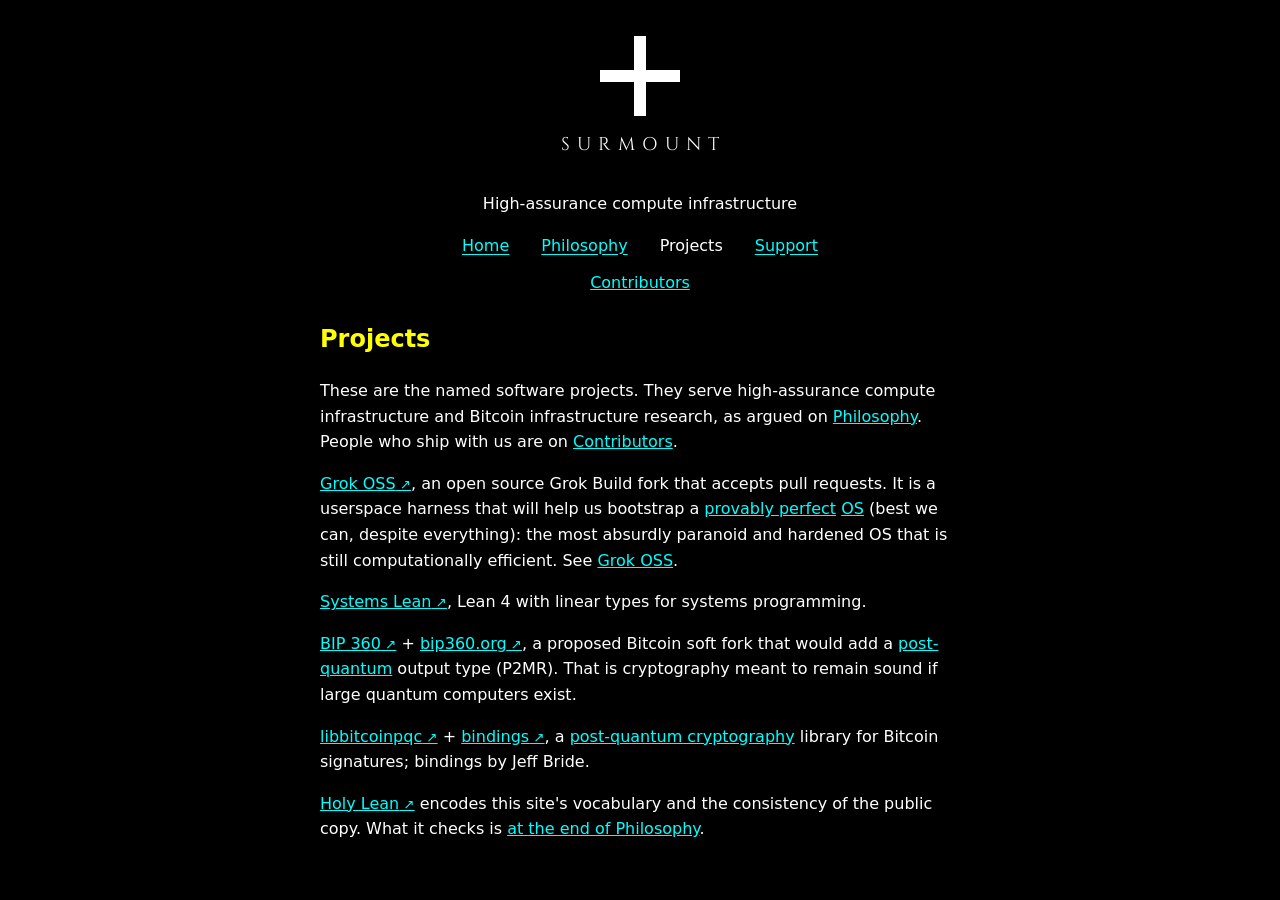
<file: projects.html>
<!DOCTYPE html>
<html lang="en">
  <head>
    <meta charset="UTF-8" />
    <meta name="viewport" content="width=device-width, initial-scale=1.0" />
    <script src="nav.js"></script>
    <title>Projects - Surmount Systems</title>
    <link rel="stylesheet" href="styles.css?v=8" />
    <link rel="icon" href="favicon.svg" type="image/svg+xml" />

    <meta property="og:title" content="Projects - Surmount Systems" />
    <meta property="og:type" content="website" />
    <meta property="og:url" content="https://surmount.systems/projects.html" />
    <meta
      property="og:description"
      content="Named software from Surmount Systems: BIP 360, Grok OSS, libbitcoinpqc, Systems Lean."
    />
    <meta property="og:site_name" content="Surmount Systems" />

    <meta name="twitter:card" content="summary" />
    <meta name="twitter:title" content="Projects - Surmount Systems" />
    <meta
      name="twitter:description"
      content="Named software from Surmount Systems: BIP 360, Grok OSS, libbitcoinpqc, Systems Lean."
    />
    <meta name="twitter:site" content="@SurmountSystems" />
    <meta name="twitter:creator" content="@SurmountSystems" />
  </head>
  <body>
    <header>
      <h1 class="logo">
        <a class="logo-link" href="index.html">
          <span class="logo-mark" aria-hidden="true"></span>
          <span class="logo-word" aria-hidden="true">SURMOUNT</span>
          <span class="visually-hidden">Surmount Systems</span>
        </a>
      </h1>
      <p class="tagline">High-assurance compute infrastructure</p>
      <nav>
        <ul>
          <li><a href="index.html">Home</a></li>
          <li>
            <a href="philosophy.html">Philosophy</a>
            <ul>
              <li><a href="faith.html">Faith</a></li>
              <li><a href="vocabulary.html">Vocabulary</a></li>
            </ul>
          </li>
          <li>
            <a href="projects.html" aria-current="page">Projects</a>
            <ul>
              <li><a href="contributors.html">Contributors</a></li>
            </ul>
          </li>
          <li>
            <a href="support.html">Support</a>
            <ul>
              <li><a href="contact.html">Contact</a></li>
            </ul>
          </li>
        </ul>
      </nav>
    </header>
    <main>
      <h2>Projects</h2>
      <p>
        These are the named software projects. They serve high-assurance
        compute infrastructure and Bitcoin infrastructure research, as
        argued on
        <a href="philosophy.html">Philosophy</a>.
        People who ship with us are on
        <a href="contributors.html">Contributors</a>.
      </p>
      <p id="grok-oss">
        <a href="https://github.com/SurmountSystems/grok-oss">Grok OSS</a>,
        an open source Grok Build fork that accepts pull requests.
        It is a userspace harness that will help us bootstrap a
        <a href="vocabulary.html#provably-perfect">provably perfect</a>
        <a href="vocabulary.html#operating-system">OS</a>
        (best we can, despite everything): the most absurdly paranoid
        and hardened OS that is still computationally efficient.
        See
        <a href="vocabulary.html#grok-oss">Grok OSS</a>.
      </p>
      <p id="systems-lean">
        <a href="https://github.com/cryptoquick/systems-lean">Systems Lean</a>,
        Lean 4 with linear types for systems programming.
      </p>
      <p id="bip-360">
        <a href="https://github.com/bitcoin/bips/blob/master/bip-0360.mediawiki">BIP 360</a>
        +
        <a href="https://bip360.org/">bip360.org</a>,
        a proposed Bitcoin soft fork that would add a
        <a href="vocabulary.html#post-quantum-cryptography">post-quantum</a>
        output type (P2MR).
        That is cryptography meant to remain sound if large quantum computers
        exist.
      </p>
      <p id="libbitcoinpqc">
        <a href="https://github.com/cryptoquick/libbitcoinpqc">libbitcoinpqc</a>
        +
        <a href="https://github.com/jbride/libbitcoinpqc-bindings">bindings</a>,
        a
        <a href="vocabulary.html#post-quantum-cryptography">post-quantum cryptography</a>
        library for Bitcoin signatures; bindings by Jeff Bride.
      </p>
      <p id="holy-lean">
        <a href="https://github.com/SurmountSystems/site/blob/main/lean/HolyLean.lean">Holy Lean</a>
        encodes this site's vocabulary and the consistency of the public copy.
        What it checks is
        <a href="philosophy.html#what-holy-lean-proves">at the end of Philosophy</a>.
      </p>
    </main>
  </body>
</html>
</file>
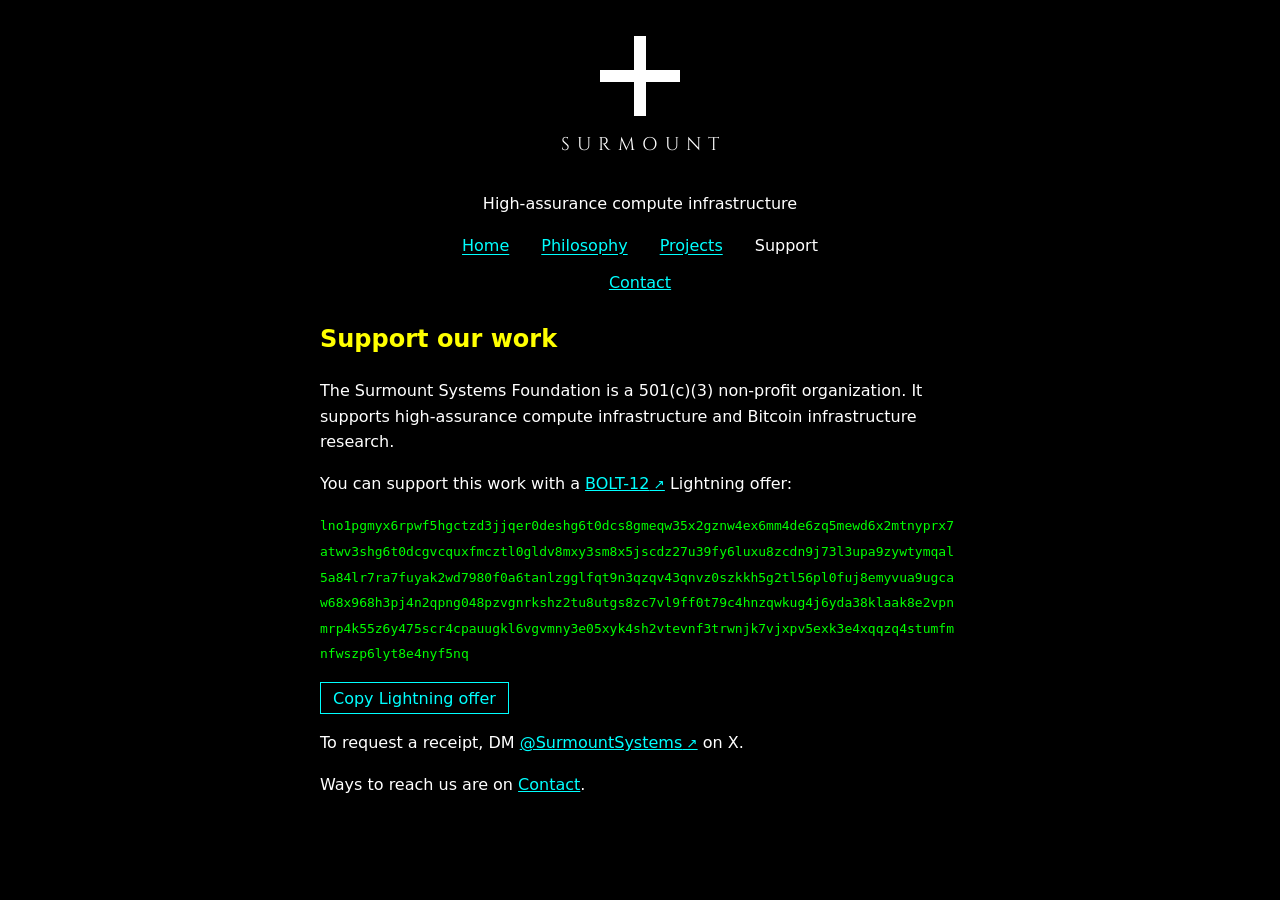
<file: support.html>
<!DOCTYPE html>
<html lang="en">
  <head>
    <meta charset="UTF-8" />
    <meta name="viewport" content="width=device-width, initial-scale=1.0" />
    <script src="nav.js"></script>
    <title>Support our work - Surmount Systems</title>
    <link rel="stylesheet" href="styles.css?v=8" />
    <link rel="icon" href="favicon.svg" type="image/svg+xml" />

    <meta property="og:title" content="Support our work - Surmount Systems" />
    <meta property="og:type" content="website" />
    <meta property="og:url" content="https://surmount.systems/support.html" />
    <meta
      property="og:description"
      content="The Surmount Systems Foundation is a 501(c)(3) non-profit organization."
    />
    <meta property="og:site_name" content="Surmount Systems" />

    <meta name="twitter:card" content="summary" />
    <meta name="twitter:title" content="Support our work - Surmount Systems" />
    <meta
      name="twitter:description"
      content="The Surmount Systems Foundation is a 501(c)(3) non-profit organization."
    />
    <meta name="twitter:site" content="@SurmountSystems" />
    <meta name="twitter:creator" content="@SurmountSystems" />
  </head>
  <body>
    <header>
      <h1 class="logo">
        <a class="logo-link" href="index.html">
          <span class="logo-mark" aria-hidden="true"></span>
          <span class="logo-word" aria-hidden="true">SURMOUNT</span>
          <span class="visually-hidden">Surmount Systems</span>
        </a>
      </h1>
      <p class="tagline">High-assurance compute infrastructure</p>
      <nav>
        <ul>
          <li><a href="index.html">Home</a></li>
          <li>
            <a href="philosophy.html">Philosophy</a>
            <ul>
              <li><a href="faith.html">Faith</a></li>
              <li><a href="vocabulary.html">Vocabulary</a></li>
            </ul>
          </li>
          <li>
            <a href="projects.html">Projects</a>
            <ul>
              <li><a href="contributors.html">Contributors</a></li>
            </ul>
          </li>
          <li>
            <a href="support.html" aria-current="page">Support</a>
            <ul>
              <li><a href="contact.html">Contact</a></li>
            </ul>
          </li>
        </ul>
      </nav>
    </header>
    <main>
      <h2>Support our work</h2>
      <p>
        The Surmount Systems Foundation is a 501(c)(3) non-profit organization.
        It supports high-assurance compute infrastructure and Bitcoin
        infrastructure research.
      </p>
      <p>
        You can support this work with a
        <a href="https://bolt12.org/">BOLT-12</a> Lightning offer:
      </p>
      <p>
        <code class="invoice" id="bolt-12">[base64]</code>
      </p>
      <p>
        <button type="button" id="copy-invoice">Copy Lightning offer</button>
      </p>
      <p>
        To request a receipt, DM
        <a href="https://x.com/SurmountSystems">@SurmountSystems</a>
        on X.
      </p>
      <p>
        Ways to reach us are on
        <a href="contact.html">Contact</a>.
      </p>
    </main>
    <script>
      (function () {
        var invoice = document.getElementById("bolt-12");
        var button = document.getElementById("copy-invoice");
        if (!invoice || !button) {
          return;
        }

        function flashCopied() {
          invoice.classList.add("copied");
          window.setTimeout(function () {
            invoice.classList.remove("copied");
          }, 800);
        }

        function copyInvoice() {
          var text = invoice.textContent || "";
          if (!navigator.clipboard || !navigator.clipboard.writeText) {
            return;
          }
          navigator.clipboard.writeText(text).then(flashCopied, function () {
            // Leave the offer text selectable if clipboard write fails.
          });
        }

        button.addEventListener("click", copyInvoice);
        invoice.addEventListener("click", copyInvoice);
      })();
    </script>
  </body>
</html>
</file>
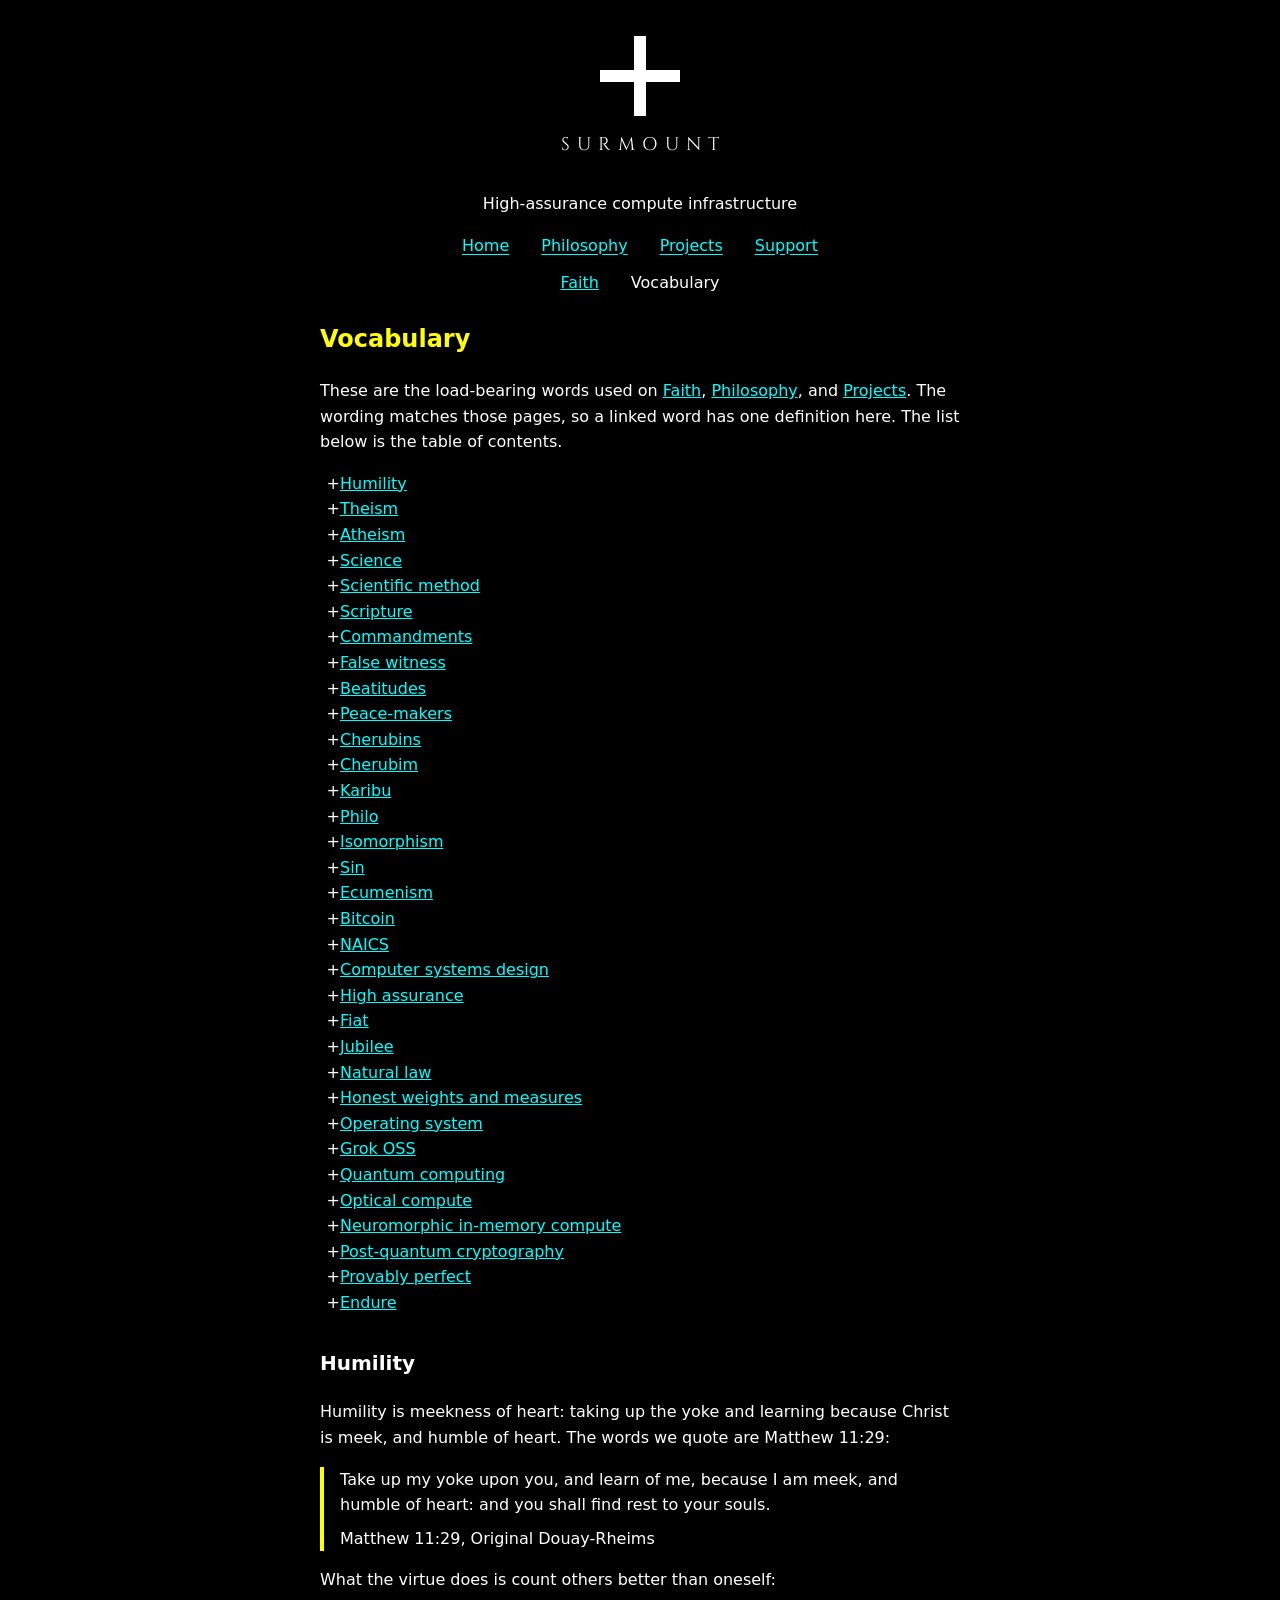
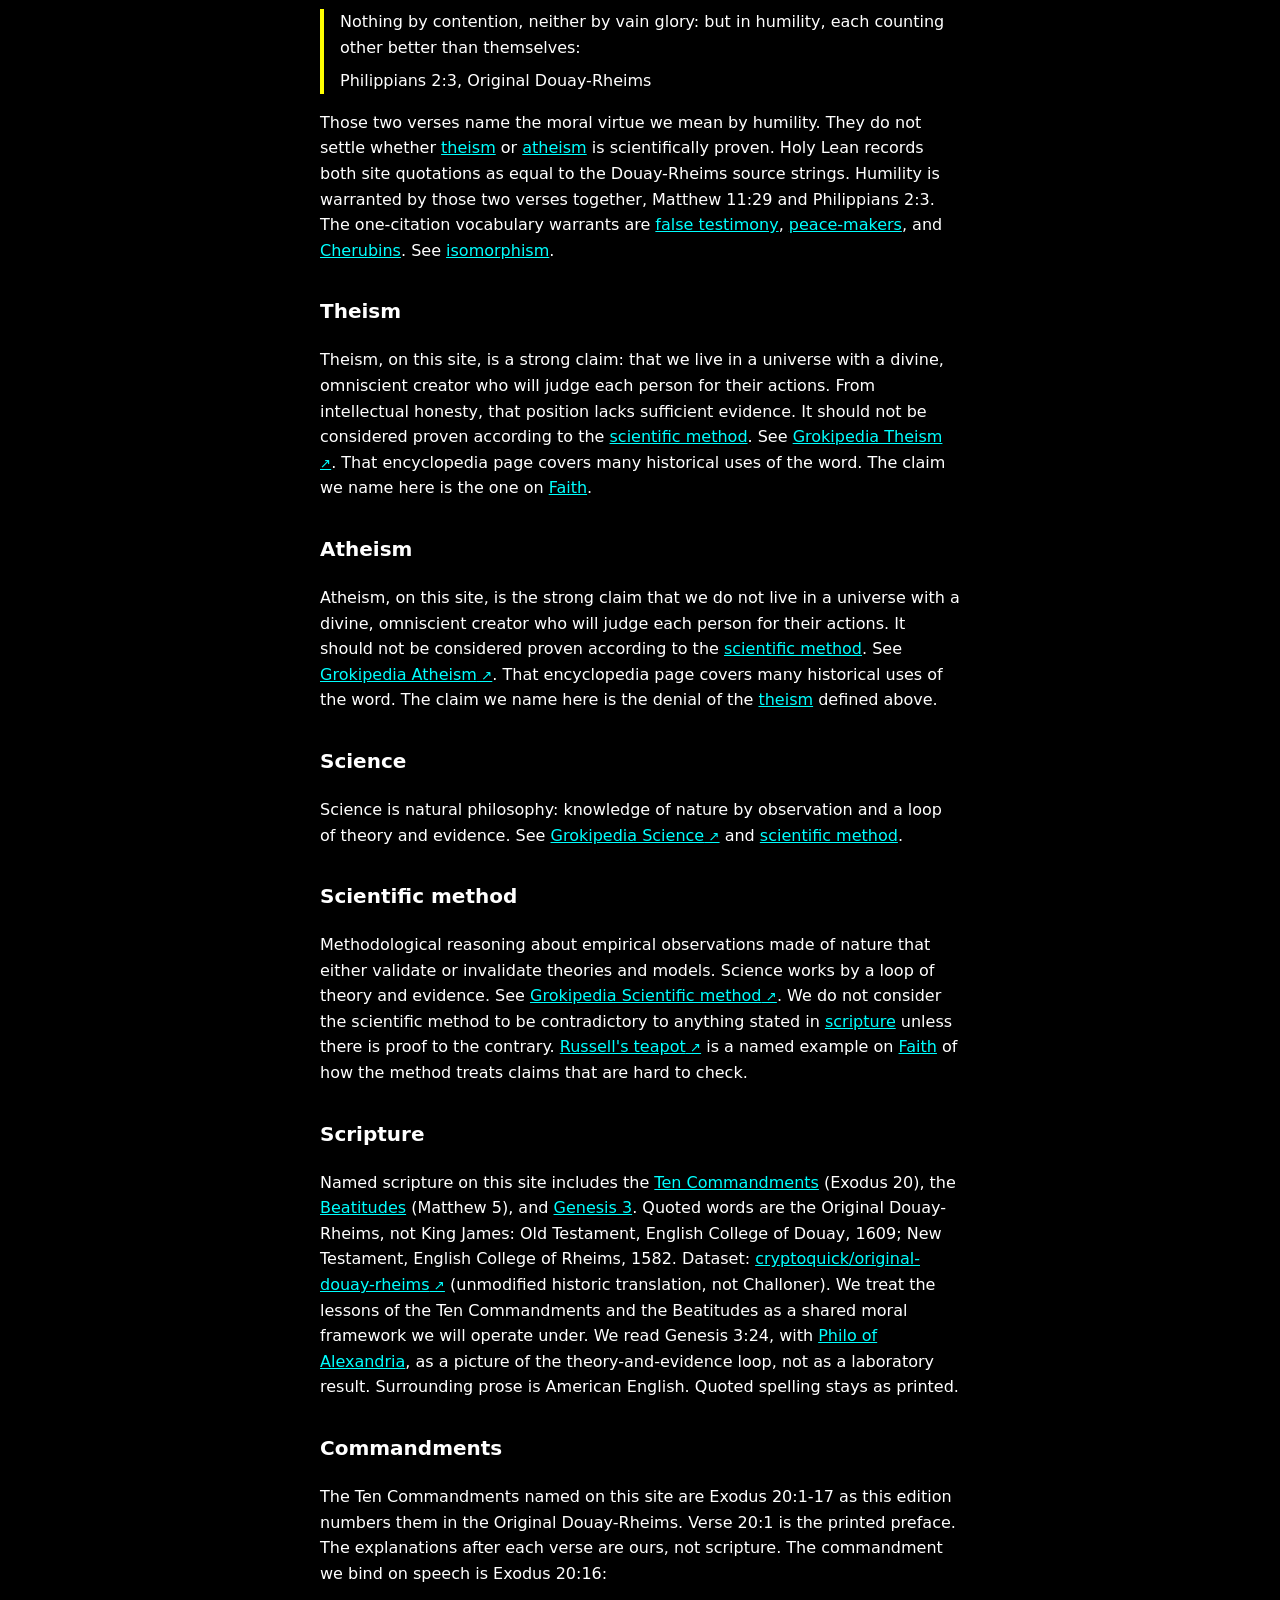
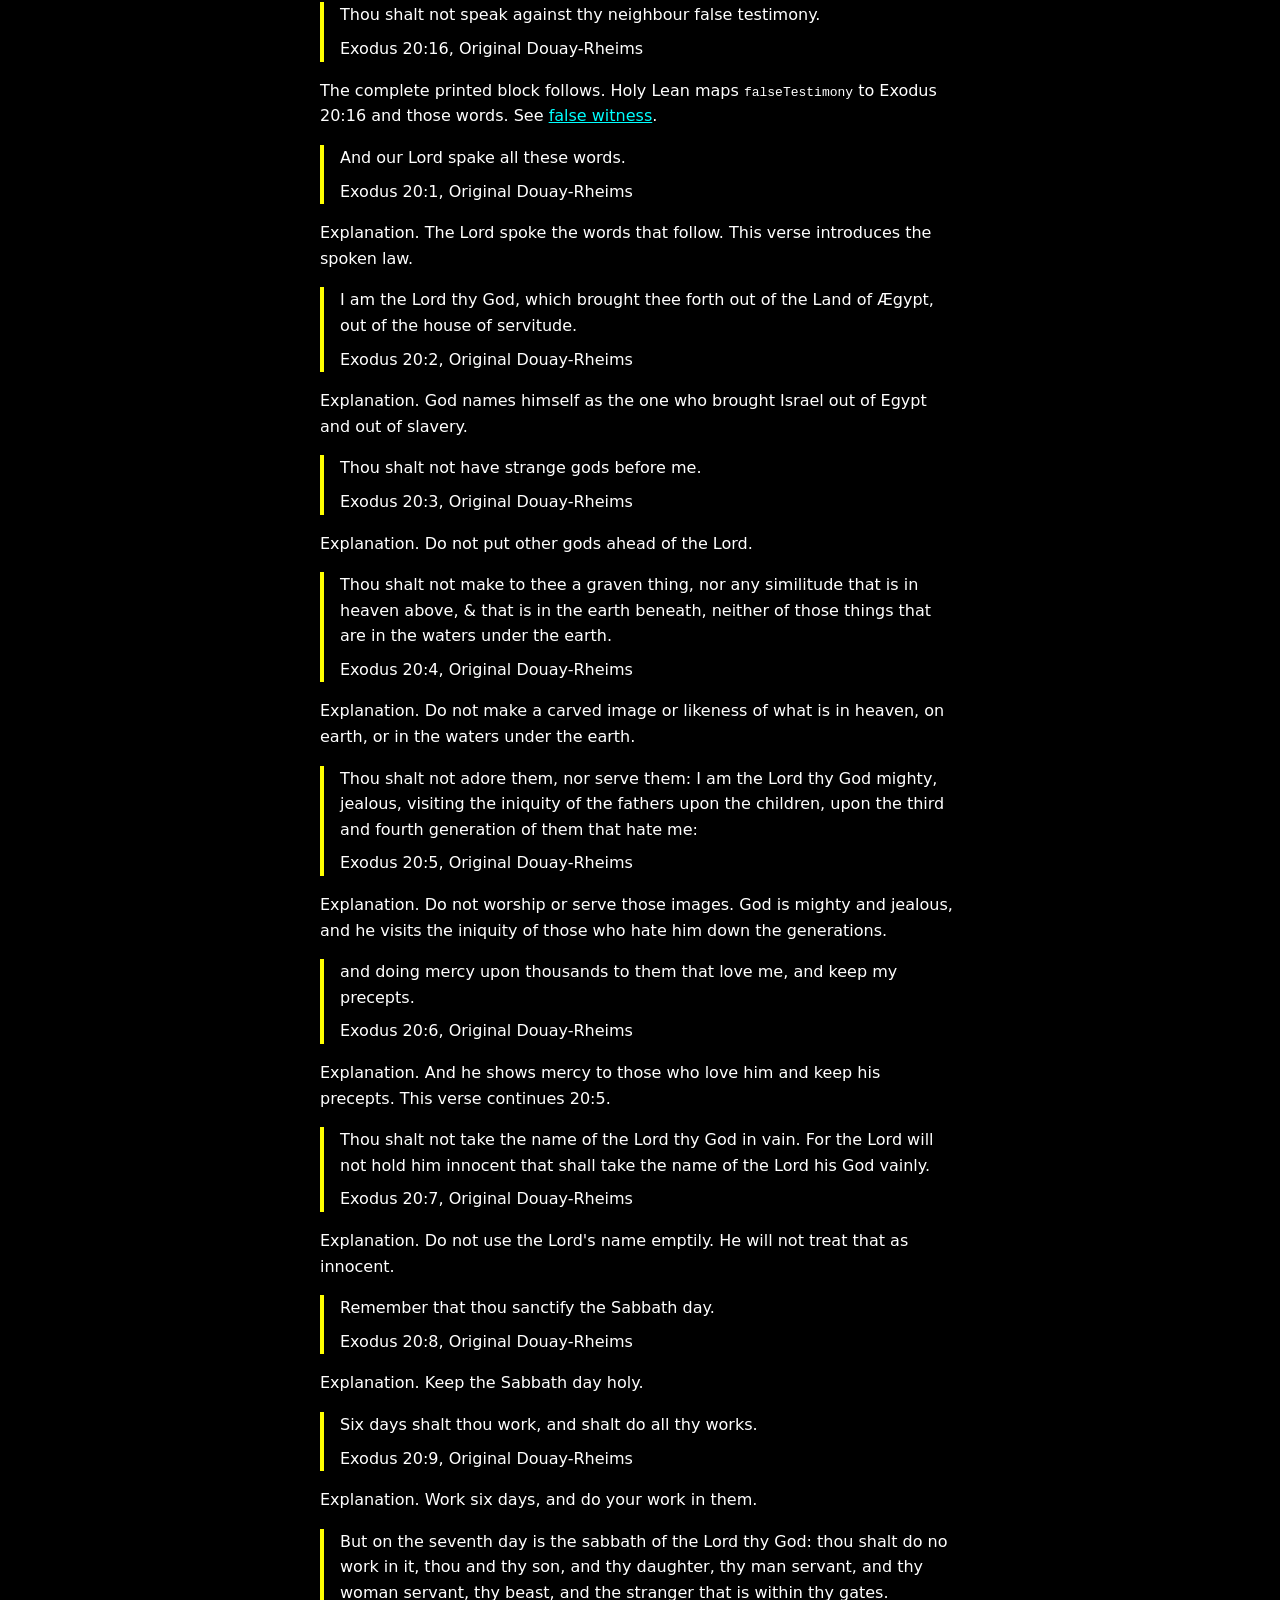
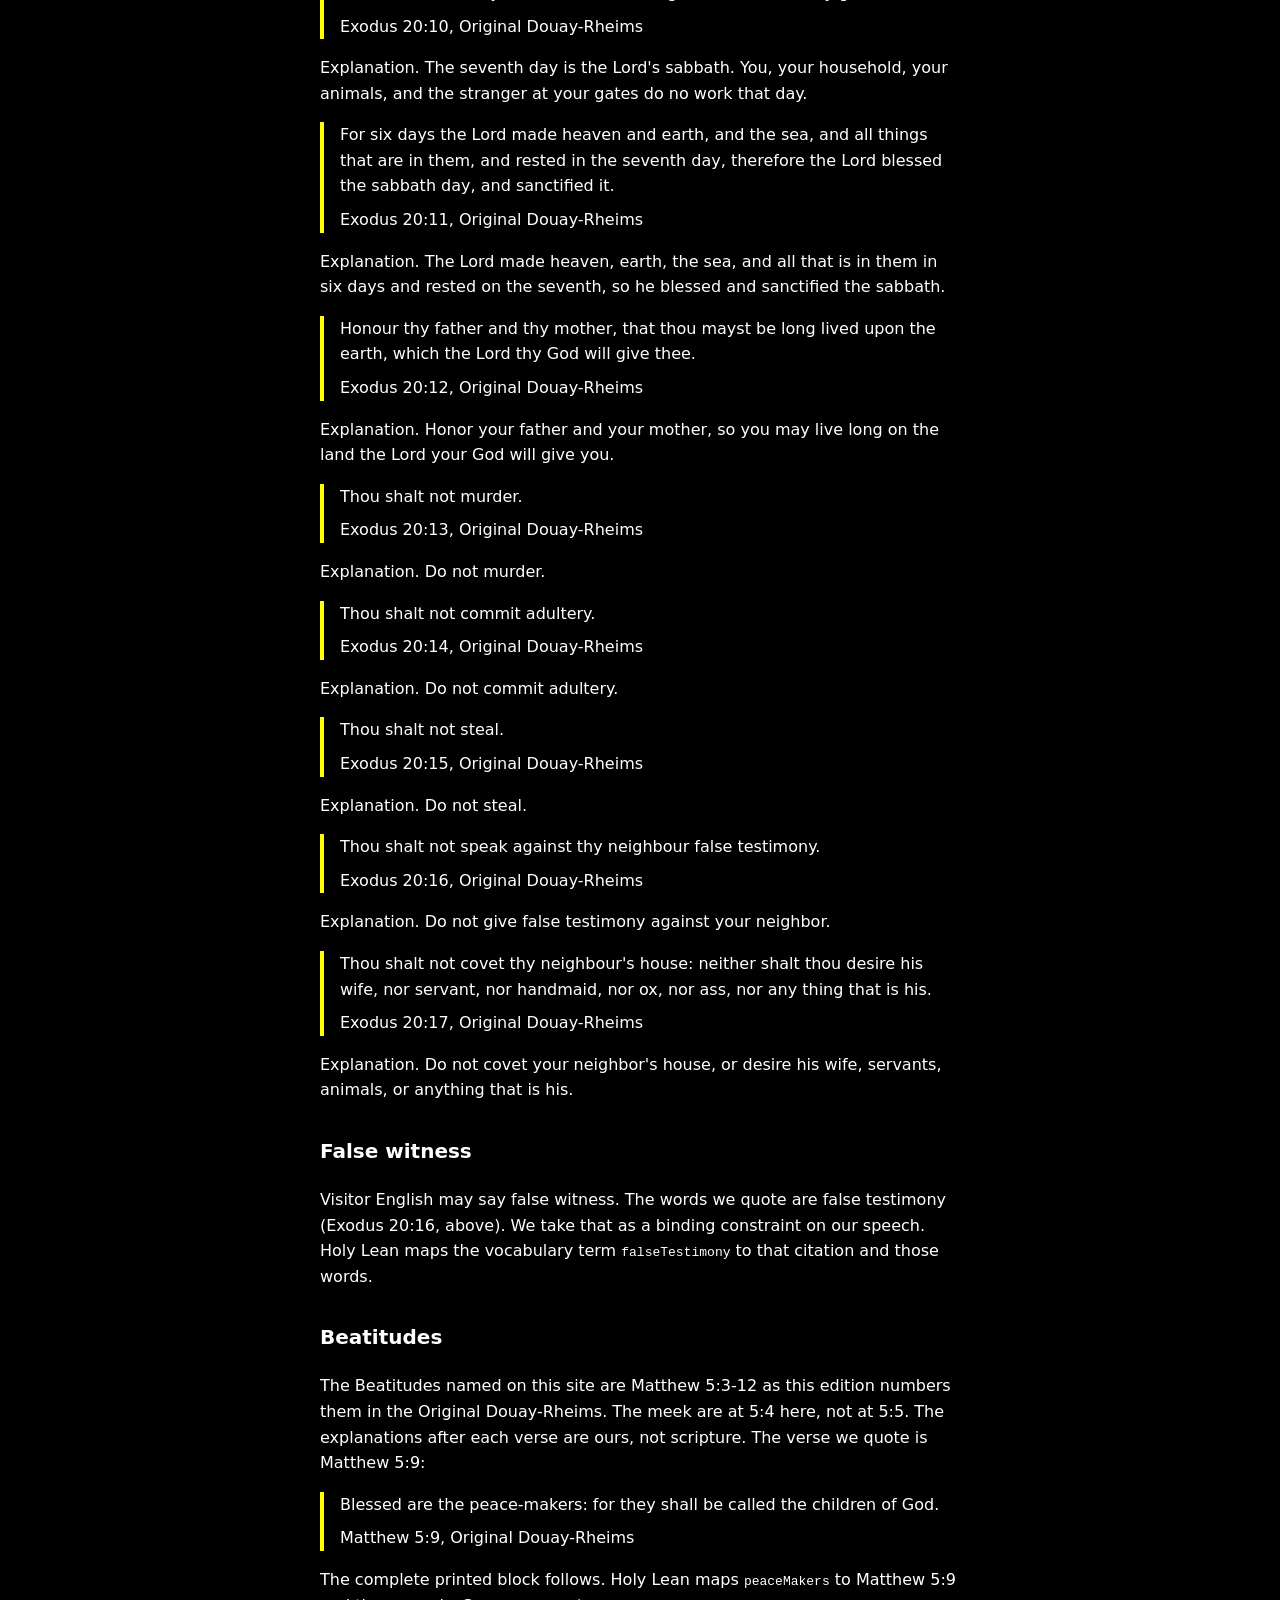
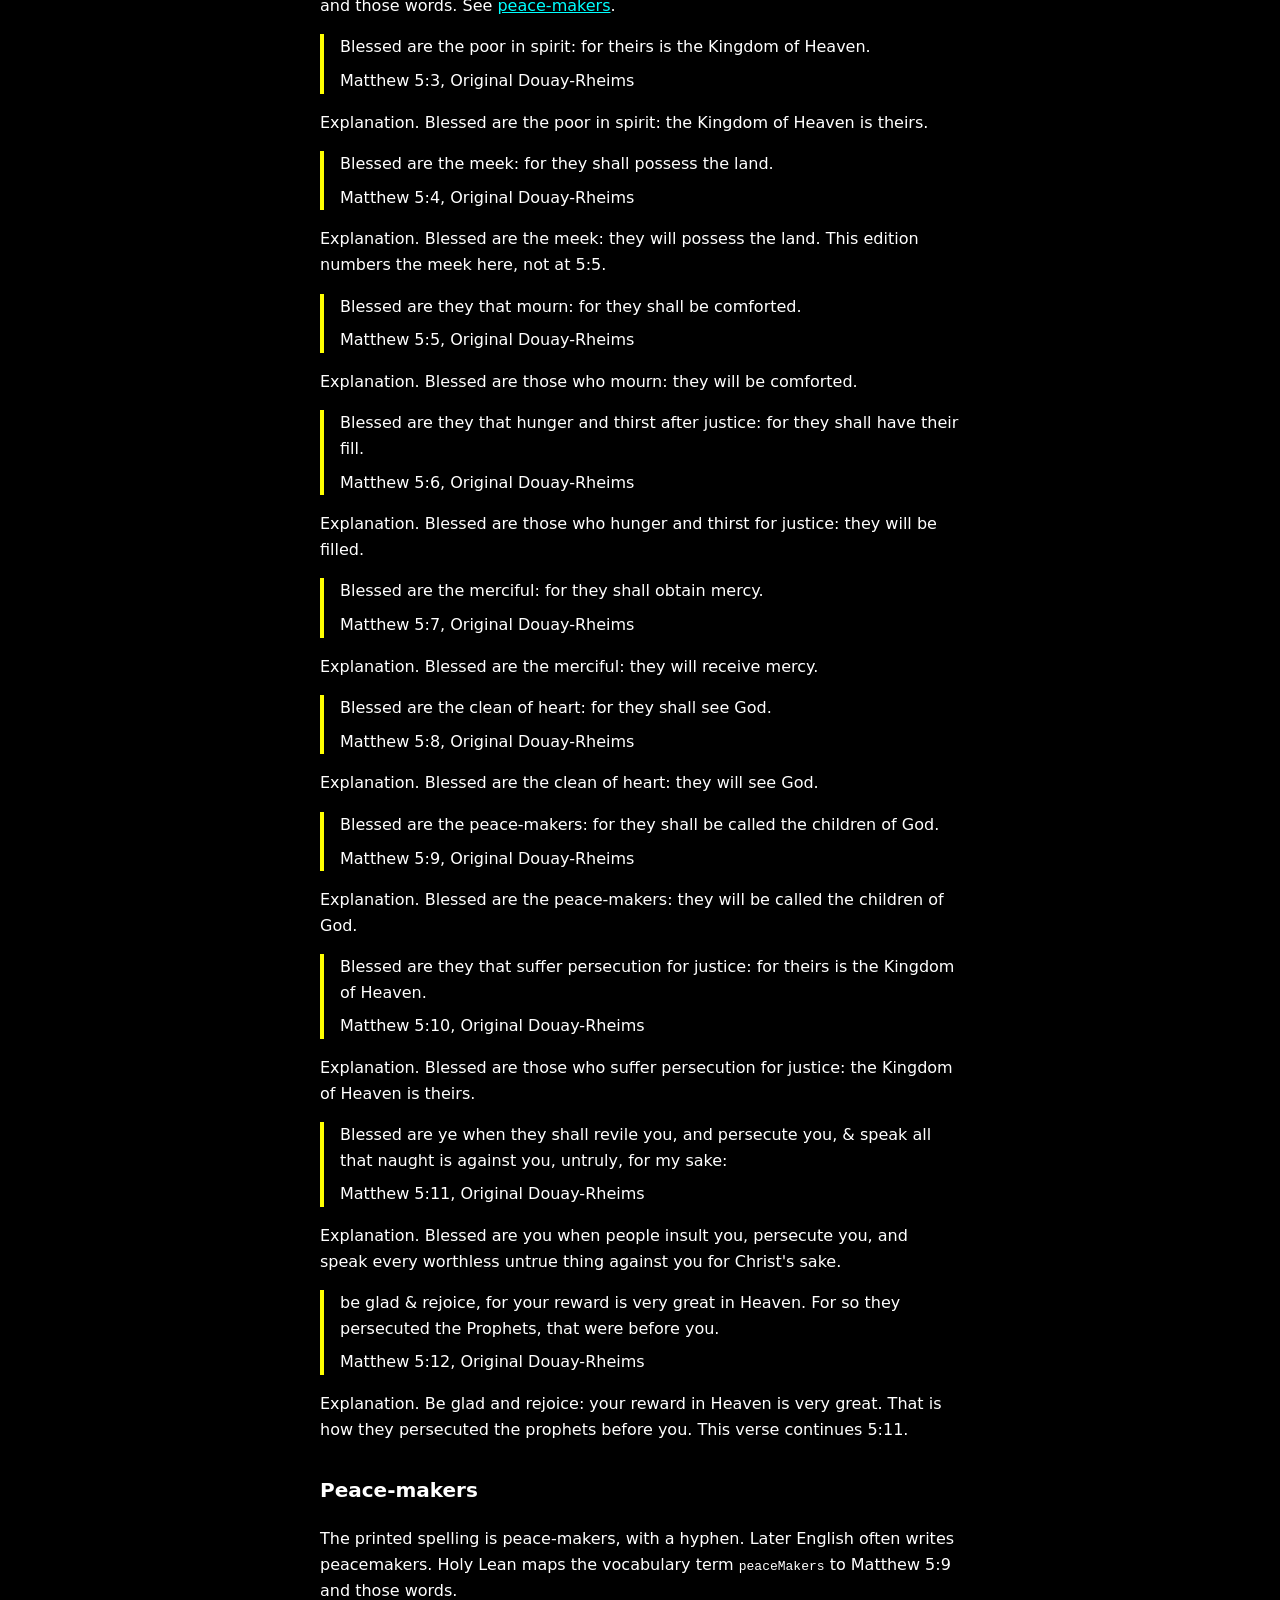
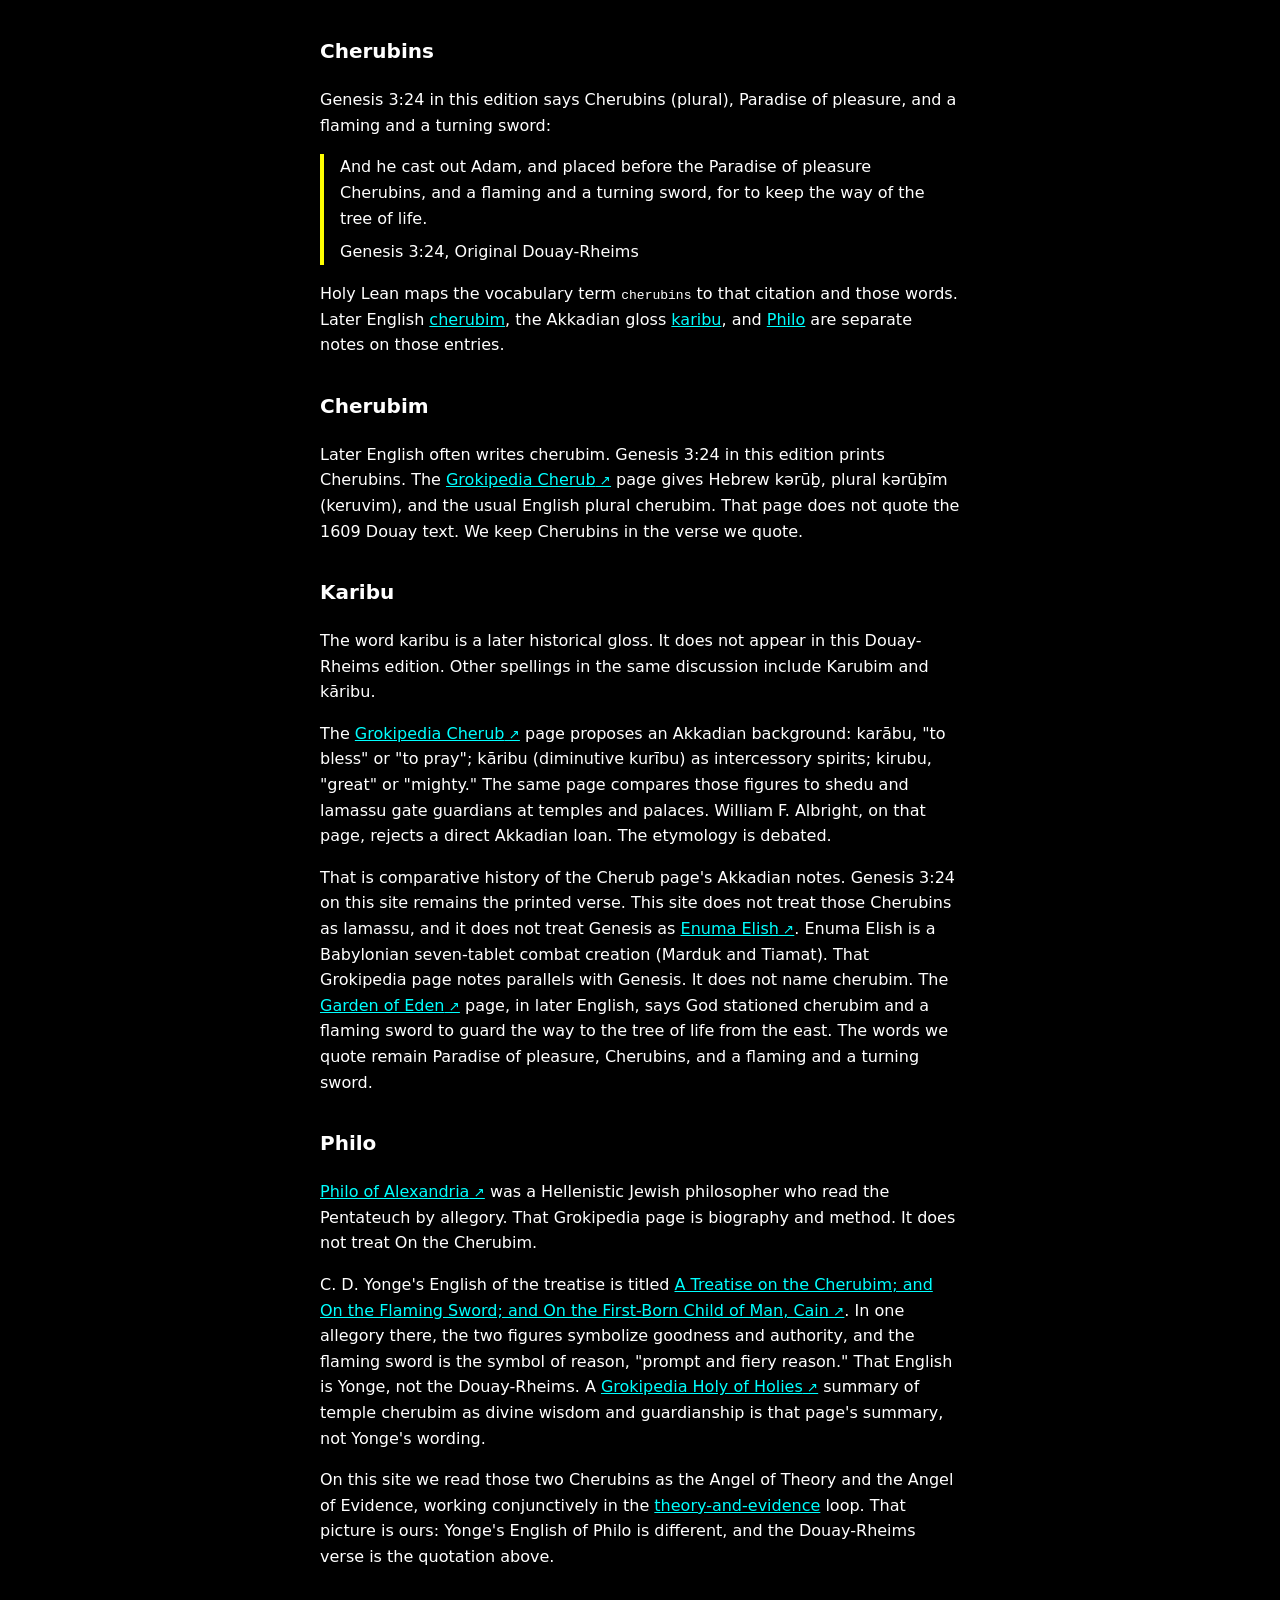
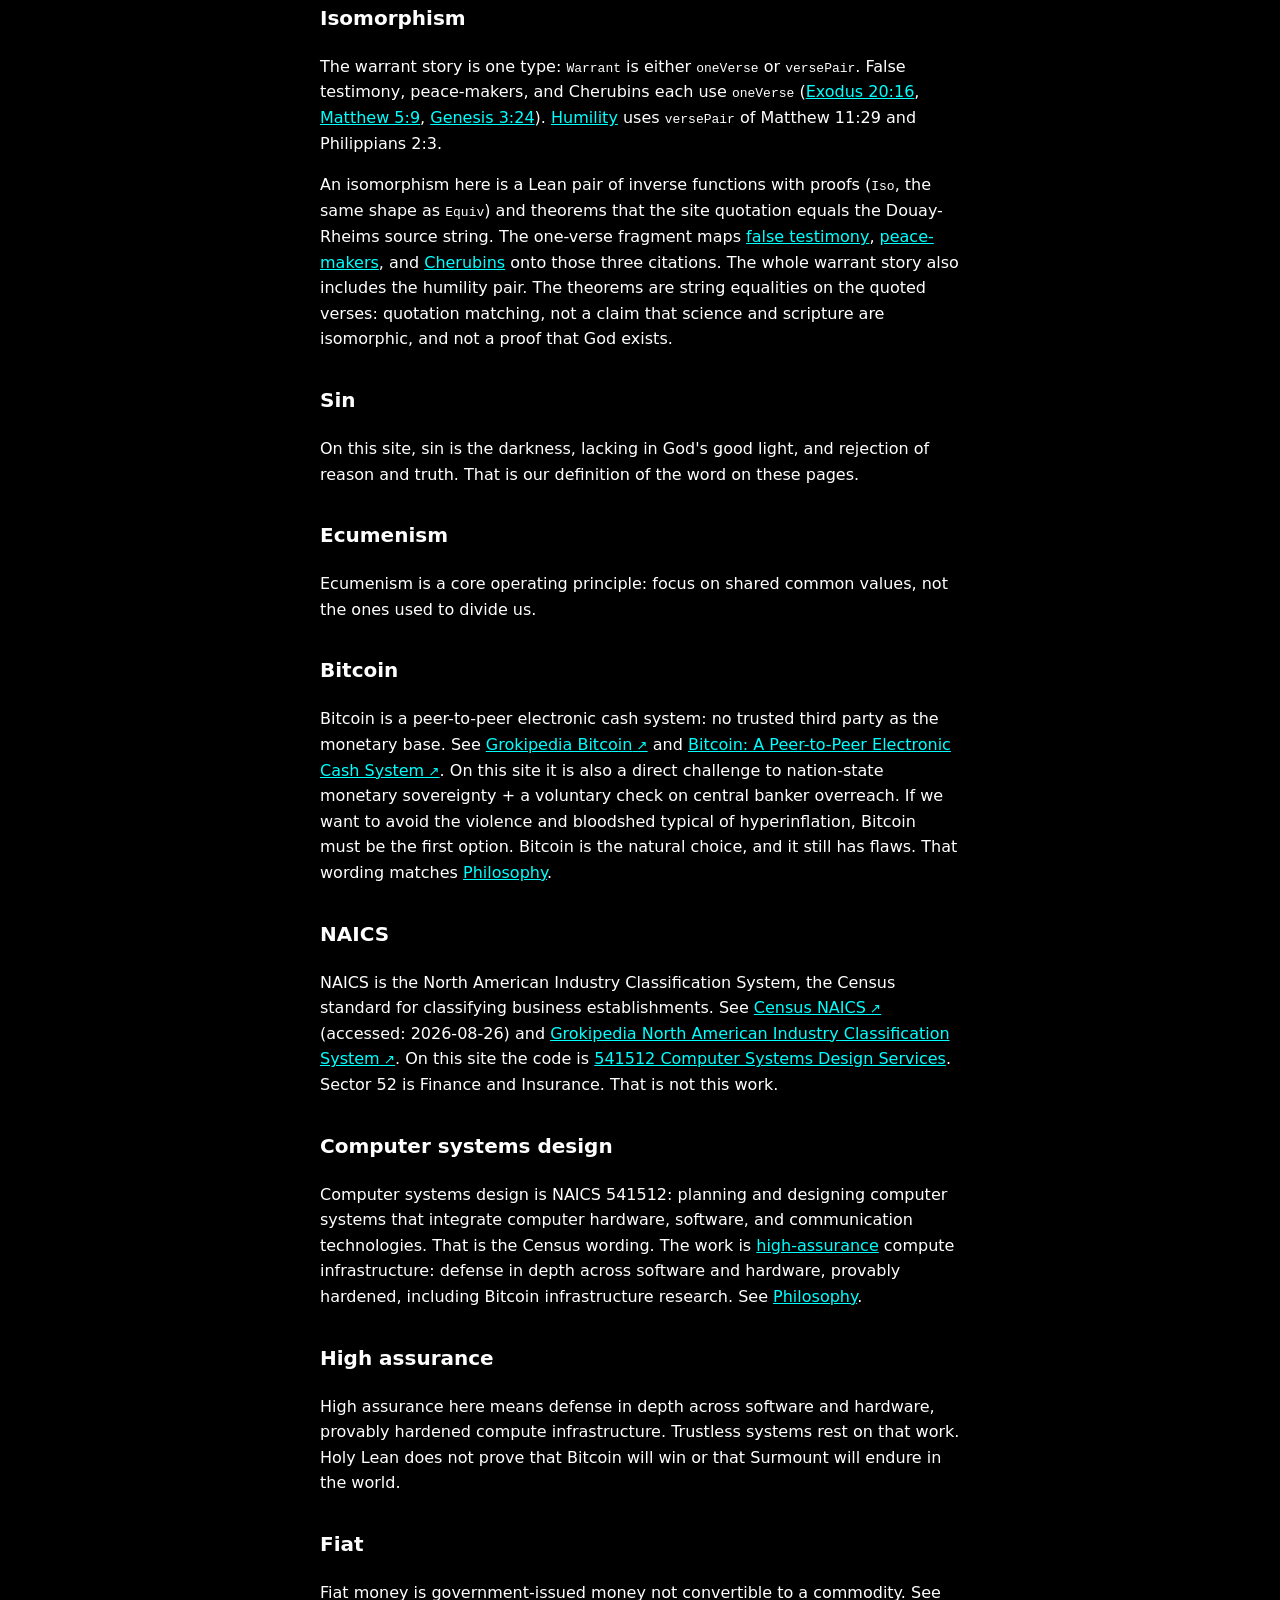
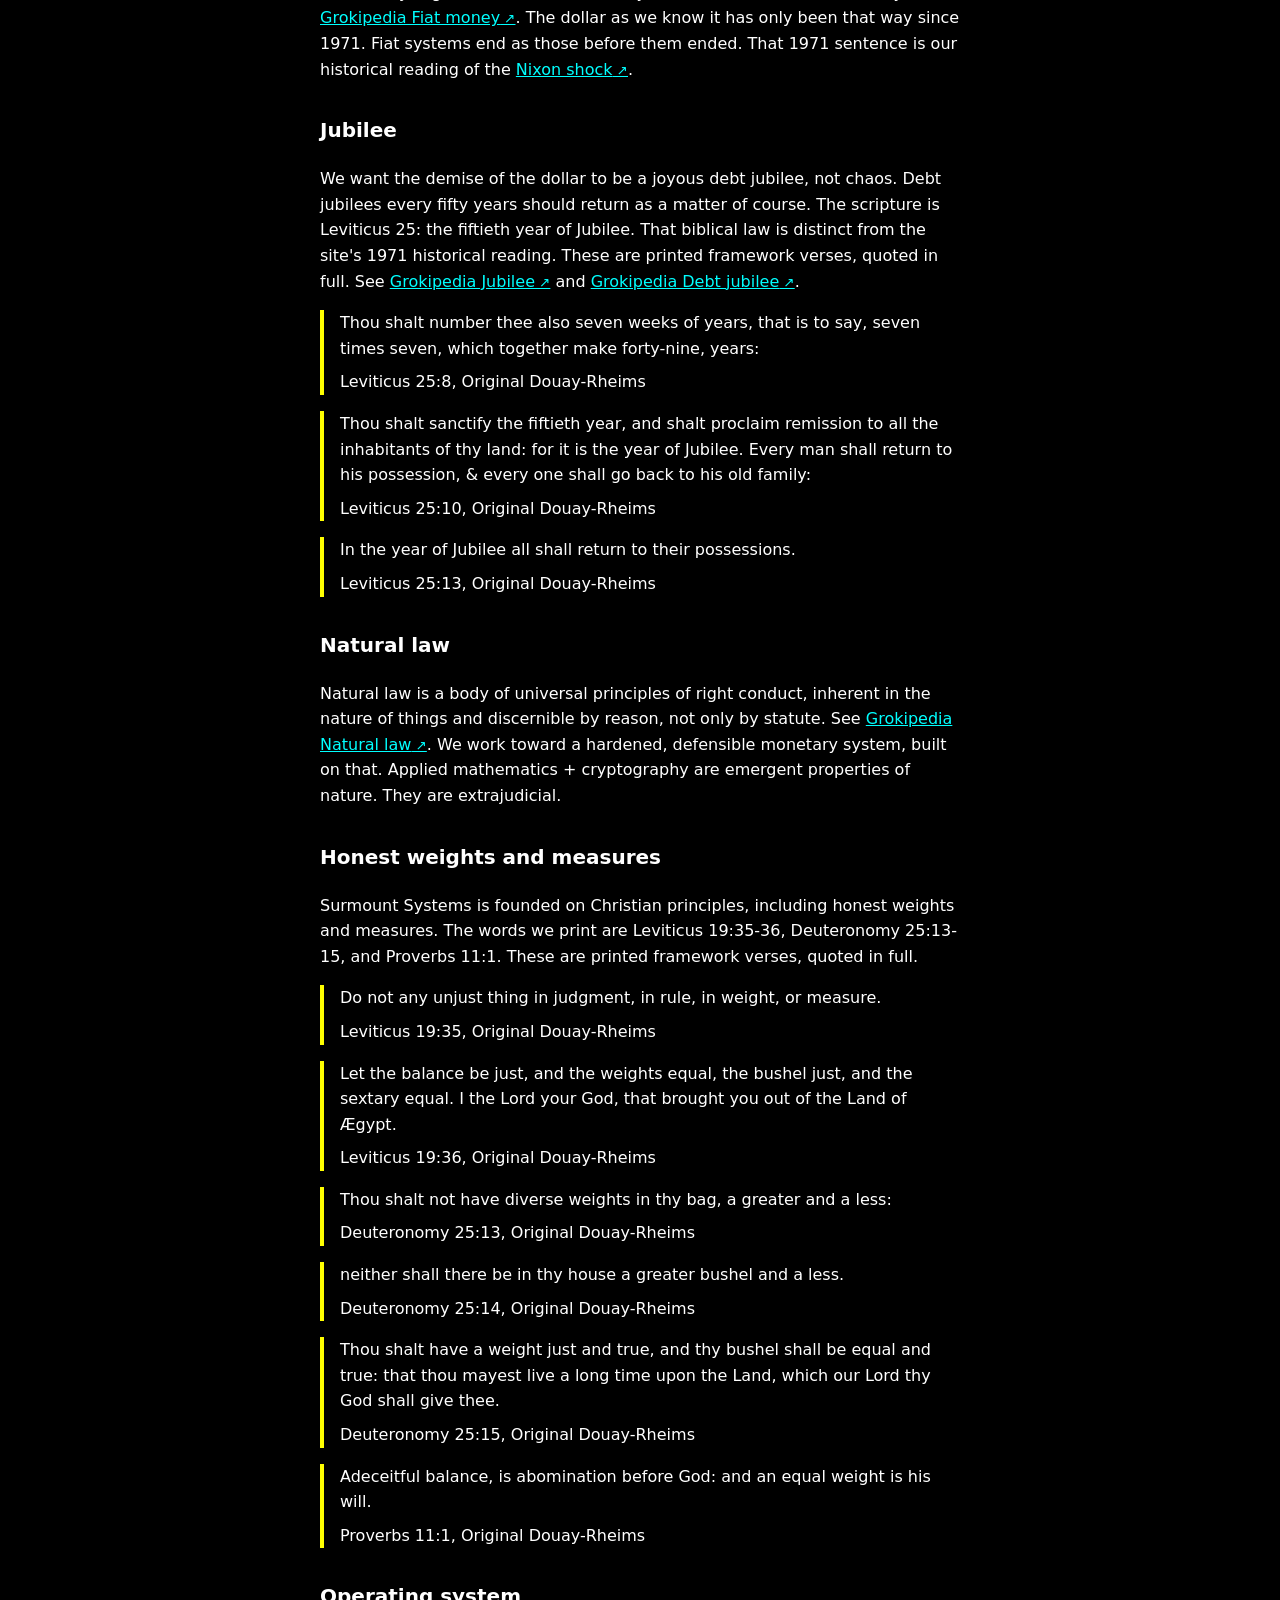
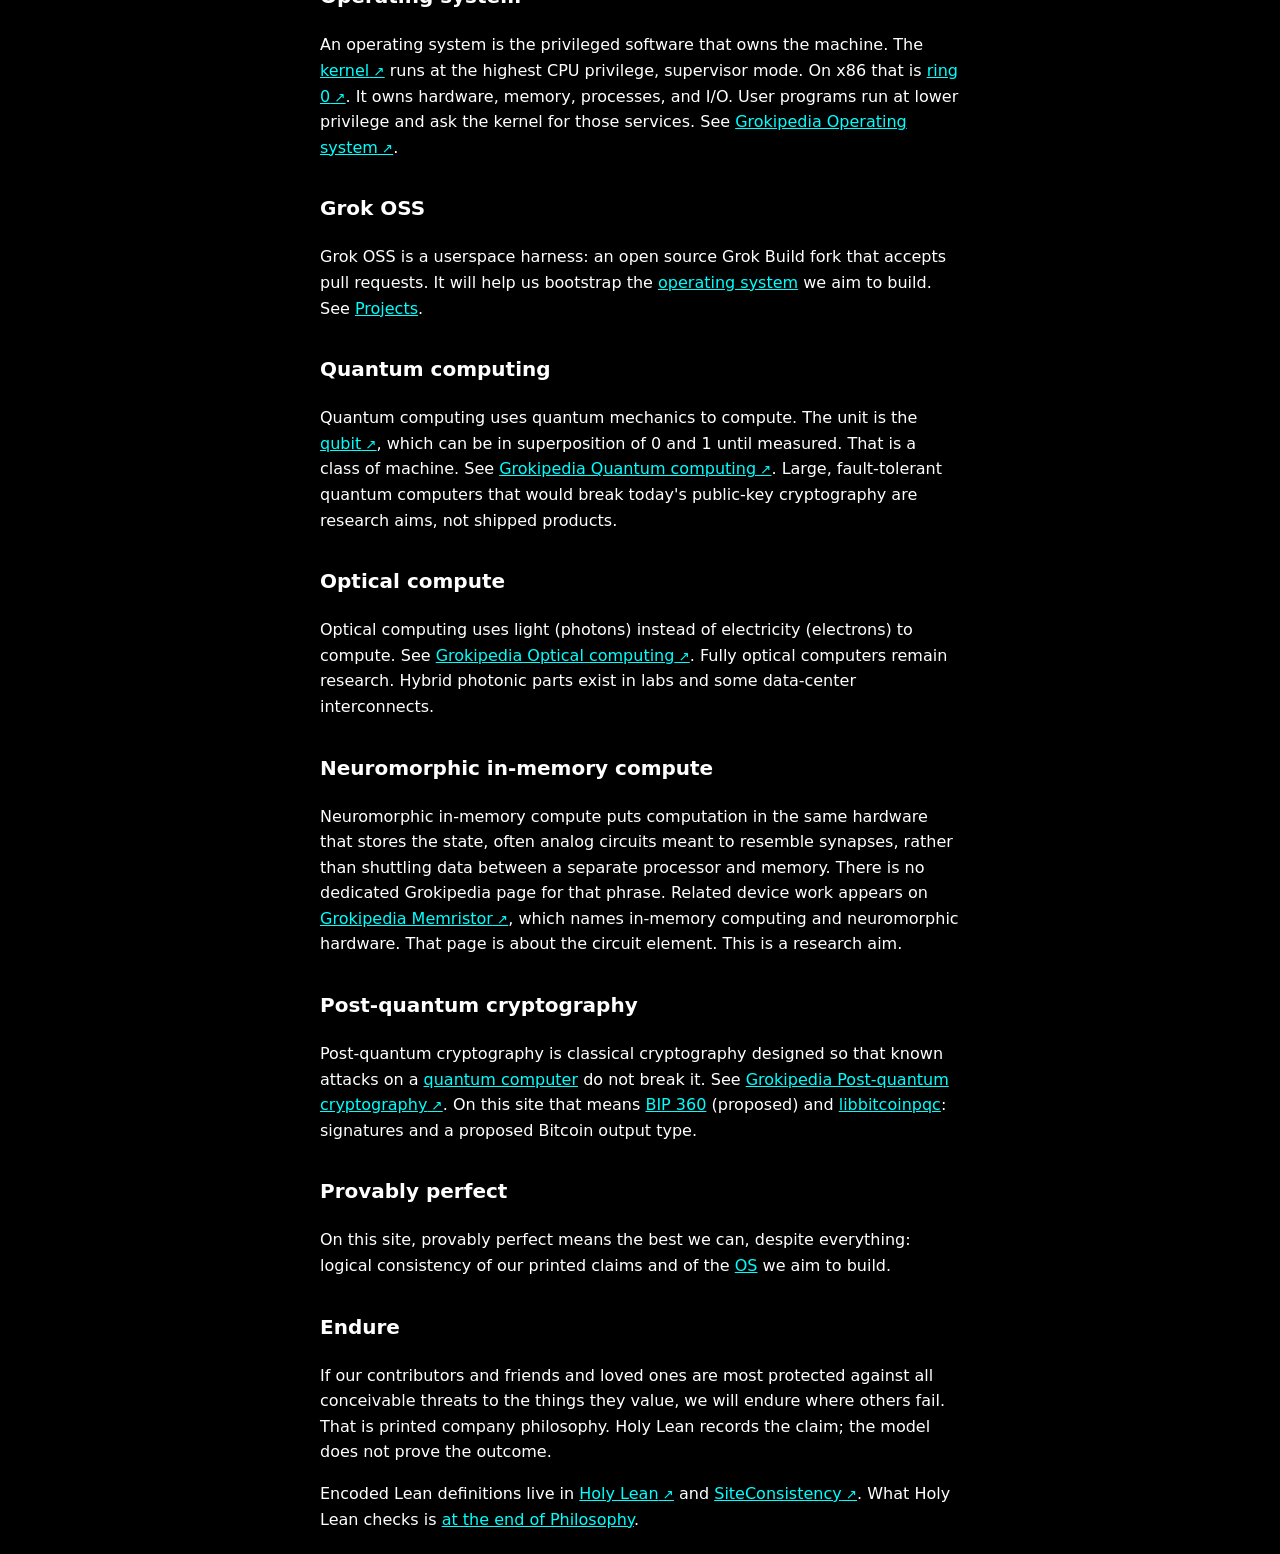
<file: vocabulary.html>
<!DOCTYPE html>
<html lang="en">
  <head>
    <meta charset="UTF-8" />
    <meta name="viewport" content="width=device-width, initial-scale=1.0" />
    <script src="nav.js"></script>
    <title>Vocabulary - Surmount Systems</title>
    <link rel="stylesheet" href="styles.css?v=8" />
    <link rel="icon" href="favicon.svg" type="image/svg+xml" />

    <meta property="og:title" content="Vocabulary - Surmount Systems" />
    <meta property="og:type" content="website" />
    <meta property="og:url" content="https://surmount.systems/vocabulary.html" />
    <meta
      property="og:description"
      content="Definitions of load-bearing words used on Faith, Philosophy, and the public identity of the work."
    />
    <meta property="og:site_name" content="Surmount Systems" />

    <meta name="twitter:card" content="summary" />
    <meta name="twitter:title" content="Vocabulary - Surmount Systems" />
    <meta
      name="twitter:description"
      content="Definitions of load-bearing words used on Faith, Philosophy, and the public identity of the work."
    />
    <meta name="twitter:site" content="@SurmountSystems" />
    <meta name="twitter:creator" content="@SurmountSystems" />
  </head>
  <body>
    <header>
      <h1 class="logo">
        <a class="logo-link" href="index.html">
          <span class="logo-mark" aria-hidden="true"></span>
          <span class="logo-word" aria-hidden="true">SURMOUNT</span>
          <span class="visually-hidden">Surmount Systems</span>
        </a>
      </h1>
      <p class="tagline">High-assurance compute infrastructure</p>
      <nav>
        <ul>
          <li><a href="index.html">Home</a></li>
          <li>
            <a href="philosophy.html">Philosophy</a>
            <ul>
              <li><a href="faith.html">Faith</a></li>
              <li><a href="vocabulary.html" aria-current="page">Vocabulary</a></li>
            </ul>
          </li>
          <li>
            <a href="projects.html">Projects</a>
            <ul>
              <li><a href="contributors.html">Contributors</a></li>
            </ul>
          </li>
          <li>
            <a href="support.html">Support</a>
            <ul>
              <li><a href="contact.html">Contact</a></li>
            </ul>
          </li>
        </ul>
      </nav>
    </header>
    <main>
      <h2>Vocabulary</h2>
      <p>
        These are the load-bearing words used on
        <a href="faith.html">Faith</a>,
        <a href="philosophy.html">Philosophy</a>, and
        <a href="projects.html">Projects</a>.
        The wording matches those pages, so a linked word has one
        definition here. The list below is the table of contents.
      </p>
      <ul>
        <li><a href="#humility">Humility</a></li>
        <li><a href="#theism">Theism</a></li>
        <li><a href="#atheism">Atheism</a></li>
        <li><a href="#science">Science</a></li>
        <li><a href="#scientific-method">Scientific method</a></li>
        <li><a href="#scripture">Scripture</a></li>
        <li><a href="#commandments">Commandments</a></li>
        <li><a href="#false-witness">False witness</a></li>
        <li><a href="#beatitudes">Beatitudes</a></li>
        <li><a href="#peace-makers">Peace-makers</a></li>
        <li><a href="#cherubins">Cherubins</a></li>
        <li><a href="#cherubim">Cherubim</a></li>
        <li><a href="#karibu">Karibu</a></li>
        <li><a href="#philo">Philo</a></li>
        <li><a href="#isomorphism">Isomorphism</a></li>
        <li><a href="#sin">Sin</a></li>
        <li><a href="#ecumenism">Ecumenism</a></li>
        <li><a href="#bitcoin">Bitcoin</a></li>
        <li><a href="#naics">NAICS</a></li>
        <li><a href="#computer-systems-design">Computer systems design</a></li>
        <li><a href="#high-assurance">High assurance</a></li>
        <li><a href="#fiat">Fiat</a></li>
        <li><a href="#jubilee">Jubilee</a></li>
        <li><a href="#natural-law">Natural law</a></li>
        <li><a href="#honest-weights-and-measures">Honest weights and measures</a></li>
        <li><a href="#operating-system">Operating system</a></li>
        <li><a href="#grok-oss">Grok OSS</a></li>
        <li><a href="#quantum-computing">Quantum computing</a></li>
        <li><a href="#optical-compute">Optical compute</a></li>
        <li>
          <a href="#neuromorphic-in-memory-compute">Neuromorphic in-memory compute</a>
        </li>
        <li><a href="#post-quantum-cryptography">Post-quantum cryptography</a></li>
        <li><a href="#provably-perfect">Provably perfect</a></li>
        <li><a href="#endure">Endure</a></li>
      </ul>

      <h3 id="humility">Humility</h3>
      <p>
        Humility is meekness of heart: taking up the yoke and learning because
        Christ is meek, and humble of heart. The words we quote are Matthew
        11:29:
      </p>
      <blockquote cite="https://github.com/cryptoquick/original-douay-rheims">
        <p>
          Take up my yoke upon you, and learn of me, because I am meek, and
          humble of heart: and you shall find rest to your souls.
        </p>
        <footer>
          Matthew 11:29, Original Douay-Rheims
        </footer>
      </blockquote>
      <p>
        What the virtue does is count others better than oneself:
      </p>
      <blockquote cite="https://github.com/cryptoquick/original-douay-rheims">
        <p>
          Nothing by contention, neither by vain glory: but in humility, each
          counting other better than themselves:
        </p>
        <footer>
          Philippians 2:3, Original Douay-Rheims
        </footer>
      </blockquote>
      <p>
        Those two verses name the moral virtue we mean by humility. They do
        not settle whether
        <a href="#theism">theism</a> or
        <a href="#atheism">atheism</a>
        is scientifically proven.
        Holy Lean records both site quotations as equal to the Douay-Rheims
        source strings. Humility is warranted by those two verses together,
        Matthew 11:29 and Philippians 2:3. The one-citation vocabulary
        warrants are
        <a href="#false-witness">false testimony</a>,
        <a href="#peace-makers">peace-makers</a>, and
        <a href="#cherubins">Cherubins</a>.
        See <a href="#isomorphism">isomorphism</a>.
      </p>

      <h3 id="theism">Theism</h3>
      <p>
        Theism, on this site, is a strong claim: that we live in a universe
        with a divine, omniscient creator who will judge each person for their
        actions. From intellectual honesty, that position lacks sufficient
        evidence. It should not be considered proven according to the
        <a href="#scientific-method">scientific method</a>.
        See
        <a href="https://grokipedia.com/page/Theism">Grokipedia Theism</a>.
        That encyclopedia page covers many historical uses of the word. The
        claim we name here is the one on
        <a href="faith.html">Faith</a>.
      </p>

      <h3 id="atheism">Atheism</h3>
      <p>
        Atheism, on this site, is the strong claim that we do not live in a
        universe with a divine, omniscient creator who will judge each person
        for their actions. It should not be considered proven according to the
        <a href="#scientific-method">scientific method</a>.
        See
        <a href="https://grokipedia.com/page/Atheism">Grokipedia Atheism</a>.
        That encyclopedia page covers many historical uses of the word. The
        claim we name here is the denial of the
        <a href="#theism">theism</a>
        defined above.
      </p>

      <h3 id="science">Science</h3>
      <p>
        Science is natural philosophy: knowledge of nature by observation and a
        loop of theory and evidence. See
        <a href="https://grokipedia.com/page/Science">Grokipedia Science</a>
        and
        <a href="#scientific-method">scientific method</a>.
      </p>

      <h3 id="scientific-method">Scientific method</h3>
      <p>
        Methodological reasoning about empirical observations made of nature
        that either validate or invalidate theories and models. Science works
        by a loop of theory and evidence. See
        <a href="https://grokipedia.com/page/Scientific_method">Grokipedia Scientific method</a>.
        We do not consider the scientific method to be contradictory to
        anything stated in
        <a href="#scripture">scripture</a> unless there is proof to the
        contrary.
        <a href="https://grokipedia.com/page/Russell's_teapot">Russell's teapot</a>
        is a named example on
        <a href="faith.html">Faith</a> of how the method treats claims that
        are hard to check.
      </p>

      <h3 id="scripture">Scripture</h3>
      <p>
        Named scripture on this site includes the
        <a href="#commandments">Ten Commandments</a>
        (Exodus 20), the
        <a href="#beatitudes">Beatitudes</a>
        (Matthew 5), and
        <a href="#cherubins">Genesis 3</a>.
        Quoted words are the Original Douay-Rheims, not King James: Old
        Testament, English College of Douay, 1609; New Testament, English
        College of Rheims, 1582. Dataset:
        <a href="https://github.com/cryptoquick/original-douay-rheims">cryptoquick/original-douay-rheims</a>
        (unmodified historic translation, not Challoner). We treat the lessons
        of the Ten Commandments and the Beatitudes as a shared moral framework
        we will operate under. We read Genesis 3:24, with
        <a href="#philo">Philo of Alexandria</a>,
        as a picture of the theory-and-evidence loop, not as a laboratory
        result. Surrounding prose is American English. Quoted spelling stays
        as printed.
      </p>

      <h3 id="commandments">Commandments</h3>
      <p>
        The Ten Commandments named on this site are Exodus 20:1-17 as this
        edition numbers them in the Original Douay-Rheims. Verse 20:1 is the
        printed preface. The explanations after each verse are ours, not
        scripture. The commandment we bind on speech is Exodus 20:16:
      </p>
      <blockquote cite="https://github.com/cryptoquick/original-douay-rheims">
        <p>
          Thou shalt not speak against thy neighbour false testimony.
        </p>
        <footer>
          Exodus 20:16, Original Douay-Rheims
        </footer>
      </blockquote>
      <p>
        The complete printed block follows. Holy Lean maps
        <code>falseTestimony</code> to Exodus 20:16 and those words. See
        <a href="#false-witness">false witness</a>.
      </p>
      <blockquote cite="https://github.com/cryptoquick/original-douay-rheims">
        <p>
          And our Lord spake all these words.
        </p>
        <footer>
          Exodus 20:1, Original Douay-Rheims
        </footer>
      </blockquote>
      <p>
        Explanation. The Lord spoke the words that follow. This verse
        introduces the spoken law.
      </p>
      <blockquote cite="https://github.com/cryptoquick/original-douay-rheims">
        <p>
          I am the Lord thy God, which brought thee forth out of the Land of
          Ægypt, out of the house of servitude.
        </p>
        <footer>
          Exodus 20:2, Original Douay-Rheims
        </footer>
      </blockquote>
      <p>
        Explanation. God names himself as the one who brought Israel out of
        Egypt and out of slavery.
      </p>
      <blockquote cite="https://github.com/cryptoquick/original-douay-rheims">
        <p>
          Thou shalt not have strange gods before me.
        </p>
        <footer>
          Exodus 20:3, Original Douay-Rheims
        </footer>
      </blockquote>
      <p>
        Explanation. Do not put other gods ahead of the Lord.
      </p>
      <blockquote cite="https://github.com/cryptoquick/original-douay-rheims">
        <p>
          Thou shalt not make to thee a graven thing, nor any similitude that
          is in heaven above, &amp; that is in the earth beneath, neither of
          those things that are in the waters under the earth.
        </p>
        <footer>
          Exodus 20:4, Original Douay-Rheims
        </footer>
      </blockquote>
      <p>
        Explanation. Do not make a carved image or likeness of what is in
        heaven, on earth, or in the waters under the earth.
      </p>
      <blockquote cite="https://github.com/cryptoquick/original-douay-rheims">
        <p>
          Thou shalt not adore them, nor serve them: I am the Lord thy God
          mighty, jealous, visiting the iniquity of the fathers upon the
          children, upon the third and fourth generation of them that hate
          me:
        </p>
        <footer>
          Exodus 20:5, Original Douay-Rheims
        </footer>
      </blockquote>
      <p>
        Explanation. Do not worship or serve those images. God is mighty and
        jealous, and he visits the iniquity of those who hate him down the
        generations.
      </p>
      <blockquote cite="https://github.com/cryptoquick/original-douay-rheims">
        <p>
          and doing mercy upon thousands to them that love me, and keep my
          precepts.
        </p>
        <footer>
          Exodus 20:6, Original Douay-Rheims
        </footer>
      </blockquote>
      <p>
        Explanation. And he shows mercy to those who love him and keep his
        precepts. This verse continues 20:5.
      </p>
      <blockquote cite="https://github.com/cryptoquick/original-douay-rheims">
        <p>
          Thou shalt not take the name of the Lord thy God in vain. For the
          Lord will not hold him innocent that shall take the name of the
          Lord his God vainly.
        </p>
        <footer>
          Exodus 20:7, Original Douay-Rheims
        </footer>
      </blockquote>
      <p>
        Explanation. Do not use the Lord's name emptily. He will not treat
        that as innocent.
      </p>
      <blockquote cite="https://github.com/cryptoquick/original-douay-rheims">
        <p>
          Remember that thou sanctify the Sabbath day.
        </p>
        <footer>
          Exodus 20:8, Original Douay-Rheims
        </footer>
      </blockquote>
      <p>
        Explanation. Keep the Sabbath day holy.
      </p>
      <blockquote cite="https://github.com/cryptoquick/original-douay-rheims">
        <p>
          Six days shalt thou work, and shalt do all thy works.
        </p>
        <footer>
          Exodus 20:9, Original Douay-Rheims
        </footer>
      </blockquote>
      <p>
        Explanation. Work six days, and do your work in them.
      </p>
      <blockquote cite="https://github.com/cryptoquick/original-douay-rheims">
        <p>
          But on the seventh day is the sabbath of the Lord thy God: thou
          shalt do no work in it, thou and thy son, and thy daughter, thy man
          servant, and thy woman servant, thy beast, and the stranger that is
          within thy gates.
        </p>
        <footer>
          Exodus 20:10, Original Douay-Rheims
        </footer>
      </blockquote>
      <p>
        Explanation. The seventh day is the Lord's sabbath. You, your
        household, your animals, and the stranger at your gates do no work
        that day.
      </p>
      <blockquote cite="https://github.com/cryptoquick/original-douay-rheims">
        <p>
          For six days the Lord made heaven and earth, and the sea, and all
          things that are in them, and rested in the seventh day, therefore
          the Lord blessed the sabbath day, and sanctified it.
        </p>
        <footer>
          Exodus 20:11, Original Douay-Rheims
        </footer>
      </blockquote>
      <p>
        Explanation. The Lord made heaven, earth, the sea, and all that is in
        them in six days and rested on the seventh, so he blessed and
        sanctified the sabbath.
      </p>
      <blockquote cite="https://github.com/cryptoquick/original-douay-rheims">
        <p>
          Honour thy father and thy mother, that thou mayst be long lived
          upon the earth, which the Lord thy God will give thee.
        </p>
        <footer>
          Exodus 20:12, Original Douay-Rheims
        </footer>
      </blockquote>
      <p>
        Explanation. Honor your father and your mother, so you may live long
        on the land the Lord your God will give you.
      </p>
      <blockquote cite="https://github.com/cryptoquick/original-douay-rheims">
        <p>
          Thou shalt not murder.
        </p>
        <footer>
          Exodus 20:13, Original Douay-Rheims
        </footer>
      </blockquote>
      <p>
        Explanation. Do not murder.
      </p>
      <blockquote cite="https://github.com/cryptoquick/original-douay-rheims">
        <p>
          Thou shalt not commit adultery.
        </p>
        <footer>
          Exodus 20:14, Original Douay-Rheims
        </footer>
      </blockquote>
      <p>
        Explanation. Do not commit adultery.
      </p>
      <blockquote cite="https://github.com/cryptoquick/original-douay-rheims">
        <p>
          Thou shalt not steal.
        </p>
        <footer>
          Exodus 20:15, Original Douay-Rheims
        </footer>
      </blockquote>
      <p>
        Explanation. Do not steal.
      </p>
      <blockquote cite="https://github.com/cryptoquick/original-douay-rheims">
        <p>
          Thou shalt not speak against thy neighbour false testimony.
        </p>
        <footer>
          Exodus 20:16, Original Douay-Rheims
        </footer>
      </blockquote>
      <p>
        Explanation. Do not give false testimony against your neighbor.
      </p>
      <blockquote cite="https://github.com/cryptoquick/original-douay-rheims">
        <p>
          Thou shalt not covet thy neighbour's house: neither shalt thou
          desire his wife, nor servant, nor handmaid, nor ox, nor ass, nor
          any thing that is his.
        </p>
        <footer>
          Exodus 20:17, Original Douay-Rheims
        </footer>
      </blockquote>
      <p>
        Explanation. Do not covet your neighbor's house, or desire his wife,
        servants, animals, or anything that is his.
      </p>

      <h3 id="false-witness">False witness</h3>
      <p>
        Visitor English may say false witness. The words we quote are false
        testimony (Exodus 20:16, above). We take that as a binding constraint
        on our speech. Holy Lean maps the vocabulary term
        <code>falseTestimony</code> to that citation and those words.
      </p>

      <h3 id="beatitudes">Beatitudes</h3>
      <p>
        The Beatitudes named on this site are Matthew 5:3-12 as this edition
        numbers them in the Original Douay-Rheims. The meek are at 5:4 here,
        not at 5:5. The explanations after each verse are ours, not scripture.
        The verse we quote is Matthew 5:9:
      </p>
      <blockquote cite="https://github.com/cryptoquick/original-douay-rheims">
        <p>
          Blessed are the peace-makers: for they shall be called the children of God.
        </p>
        <footer>
          Matthew 5:9, Original Douay-Rheims
        </footer>
      </blockquote>
      <p>
        The complete printed block follows. Holy Lean maps
        <code>peaceMakers</code> to Matthew 5:9 and those words. See
        <a href="#peace-makers">peace-makers</a>.
      </p>
      <blockquote cite="https://github.com/cryptoquick/original-douay-rheims">
        <p>
          Blessed are the poor in spirit: for theirs is the Kingdom of Heaven.
        </p>
        <footer>
          Matthew 5:3, Original Douay-Rheims
        </footer>
      </blockquote>
      <p>
        Explanation. Blessed are the poor in spirit: the Kingdom of Heaven is
        theirs.
      </p>
      <blockquote cite="https://github.com/cryptoquick/original-douay-rheims">
        <p>
          Blessed are the meek: for they shall possess the land.
        </p>
        <footer>
          Matthew 5:4, Original Douay-Rheims
        </footer>
      </blockquote>
      <p>
        Explanation. Blessed are the meek: they will possess the land. This
        edition numbers the meek here, not at 5:5.
      </p>
      <blockquote cite="https://github.com/cryptoquick/original-douay-rheims">
        <p>
          Blessed are they that mourn: for they shall be comforted.
        </p>
        <footer>
          Matthew 5:5, Original Douay-Rheims
        </footer>
      </blockquote>
      <p>
        Explanation. Blessed are those who mourn: they will be comforted.
      </p>
      <blockquote cite="https://github.com/cryptoquick/original-douay-rheims">
        <p>
          Blessed are they that hunger and thirst after justice: for they
          shall have their fill.
        </p>
        <footer>
          Matthew 5:6, Original Douay-Rheims
        </footer>
      </blockquote>
      <p>
        Explanation. Blessed are those who hunger and thirst for justice:
        they will be filled.
      </p>
      <blockquote cite="https://github.com/cryptoquick/original-douay-rheims">
        <p>
          Blessed are the merciful: for they shall obtain mercy.
        </p>
        <footer>
          Matthew 5:7, Original Douay-Rheims
        </footer>
      </blockquote>
      <p>
        Explanation. Blessed are the merciful: they will receive mercy.
      </p>
      <blockquote cite="https://github.com/cryptoquick/original-douay-rheims">
        <p>
          Blessed are the clean of heart: for they shall see God.
        </p>
        <footer>
          Matthew 5:8, Original Douay-Rheims
        </footer>
      </blockquote>
      <p>
        Explanation. Blessed are the clean of heart: they will see God.
      </p>
      <blockquote cite="https://github.com/cryptoquick/original-douay-rheims">
        <p>
          Blessed are the peace-makers: for they shall be called the children of God.
        </p>
        <footer>
          Matthew 5:9, Original Douay-Rheims
        </footer>
      </blockquote>
      <p>
        Explanation. Blessed are the peace-makers: they will be called the
        children of God.
      </p>
      <blockquote cite="https://github.com/cryptoquick/original-douay-rheims">
        <p>
          Blessed are they that suffer persecution for justice: for theirs is
          the Kingdom of Heaven.
        </p>
        <footer>
          Matthew 5:10, Original Douay-Rheims
        </footer>
      </blockquote>
      <p>
        Explanation. Blessed are those who suffer persecution for justice:
        the Kingdom of Heaven is theirs.
      </p>
      <blockquote cite="https://github.com/cryptoquick/original-douay-rheims">
        <p>
          Blessed are ye when they shall revile you, and persecute you,
          &amp; speak all that naught is against you, untruly, for my sake:
        </p>
        <footer>
          Matthew 5:11, Original Douay-Rheims
        </footer>
      </blockquote>
      <p>
        Explanation. Blessed are you when people insult you, persecute you,
        and speak every worthless untrue thing against you for Christ's sake.
      </p>
      <blockquote cite="https://github.com/cryptoquick/original-douay-rheims">
        <p>
          be glad &amp; rejoice, for your reward is very great in Heaven. For
          so they persecuted the Prophets, that were before you.
        </p>
        <footer>
          Matthew 5:12, Original Douay-Rheims
        </footer>
      </blockquote>
      <p>
        Explanation. Be glad and rejoice: your reward in Heaven is very
        great. That is how they persecuted the prophets before you. This
        verse continues 5:11.
      </p>

      <h3 id="peace-makers">Peace-makers</h3>
      <p>
        The printed spelling is peace-makers, with a hyphen. Later English
        often writes peacemakers. Holy Lean maps the vocabulary term
        <code>peaceMakers</code> to Matthew 5:9 and those words.
      </p>

      <h3 id="cherubins">Cherubins</h3>
      <p>
        Genesis 3:24 in this edition says Cherubins (plural), Paradise of
        pleasure, and a flaming and a turning sword:
      </p>
      <blockquote cite="https://github.com/cryptoquick/original-douay-rheims">
        <p>
          And he cast out Adam, and placed before the Paradise of pleasure
          Cherubins, and a flaming and a turning sword, for to keep the way of
          the tree of life.
        </p>
        <footer>
          Genesis 3:24, Original Douay-Rheims
        </footer>
      </blockquote>
      <p>
        Holy Lean maps the vocabulary term <code>cherubins</code> to that
        citation and those words. Later English
        <a href="#cherubim">cherubim</a>, the Akkadian gloss
        <a href="#karibu">karibu</a>, and
        <a href="#philo">Philo</a> are separate notes on those entries.
      </p>

      <h3 id="cherubim">Cherubim</h3>
      <p>
        Later English often writes cherubim. Genesis 3:24 in this edition
        prints Cherubins. The
        <a href="https://grokipedia.com/page/Cherub">Grokipedia Cherub</a>
        page gives Hebrew kərūḇ, plural kərūḇīm (keruvim), and the usual
        English plural cherubim. That page does not quote the 1609 Douay
        text. We keep Cherubins in the verse we quote.
      </p>

      <h3 id="karibu">Karibu</h3>
      <p>
        The word karibu is a later historical gloss. It does not appear in
        this Douay-Rheims edition. Other spellings in the same discussion
        include Karubim and kāribu.
      </p>
      <p>
        The
        <a href="https://grokipedia.com/page/Cherub">Grokipedia Cherub</a>
        page proposes an Akkadian background: karābu, "to bless" or "to
        pray"; kāribu (diminutive kurību) as intercessory spirits; kirubu,
        "great" or "mighty." The same page compares those figures to shedu
        and lamassu gate guardians at temples and palaces. William F.
        Albright, on that page, rejects a direct Akkadian loan. The
        etymology is debated.
      </p>
      <p>
        That is comparative history of the Cherub page's Akkadian notes.
        Genesis 3:24 on this site remains the printed verse. This site does
        not treat those Cherubins as lamassu, and it does not treat Genesis
        as
        <a href="https://grokipedia.com/page/enuma_elish_the_seven_tablets_of_creation">Enuma Elish</a>.
        Enuma Elish is a Babylonian seven-tablet combat creation (Marduk
        and Tiamat). That Grokipedia page notes parallels with Genesis. It
        does not name cherubim. The
        <a href="https://grokipedia.com/page/Garden_of_Eden">Garden of Eden</a>
        page, in later English, says God stationed cherubim and a flaming
        sword to guard the way to the tree of life from the east. The words
        we quote remain Paradise of pleasure, Cherubins, and a flaming and
        a turning sword.
      </p>

      <h3 id="philo">Philo</h3>
      <p>
        <a href="https://grokipedia.com/page/Philo">Philo of Alexandria</a>
        was a Hellenistic Jewish philosopher who read the Pentateuch by
        allegory. That Grokipedia page is biography and method. It does not
        treat On the Cherubim.
      </p>
      <p>
        C. D. Yonge's English of the treatise is titled
        <a href="http://www.earlychristianwritings.com/yonge/book5.html">A Treatise on the Cherubim; and On the Flaming Sword; and On the First-Born Child of Man, Cain</a>.
        In one allegory there, the two figures symbolize goodness and
        authority, and the flaming sword is the symbol of reason, "prompt
        and fiery reason." That English is Yonge, not the Douay-Rheims. A
        <a href="https://grokipedia.com/page/Holy_of_Holies">Grokipedia Holy of Holies</a>
        summary of temple cherubim as divine wisdom and guardianship is
        that page's summary, not Yonge's wording.
      </p>
      <p>
        On this site we read those two Cherubins as the Angel of Theory and
        the Angel of Evidence, working conjunctively in the
        <a href="#scientific-method">theory-and-evidence</a>
        loop. That picture is ours: Yonge's English of Philo is different,
        and the Douay-Rheims verse is the quotation above.
      </p>

      <h3 id="isomorphism">Isomorphism</h3>
      <p>
        The warrant story is one type: <code>Warrant</code> is either
        <code>oneVerse</code> or <code>versePair</code>. False testimony,
        peace-makers, and Cherubins each use <code>oneVerse</code>
        (<a href="#false-witness">Exodus 20:16</a>,
        <a href="#peace-makers">Matthew 5:9</a>,
        <a href="#cherubins">Genesis 3:24</a>).
        <a href="#humility">Humility</a> uses <code>versePair</code> of
        Matthew 11:29 and Philippians 2:3.
      </p>
      <p>
        An isomorphism here is a Lean pair of inverse functions with proofs
        (<code>Iso</code>, the same shape as <code>Equiv</code>) and theorems
        that the site quotation equals the Douay-Rheims source string. The
        one-verse fragment maps
        <a href="#false-witness">false testimony</a>,
        <a href="#peace-makers">peace-makers</a>, and
        <a href="#cherubins">Cherubins</a>
        onto those three citations. The whole warrant story also includes
        the humility pair. The theorems are string equalities on the quoted
        verses: quotation matching, not a claim that science and scripture
        are isomorphic, and not a proof that God exists.
      </p>

      <h3 id="sin">Sin</h3>
      <p>
        On this site, sin is the darkness, lacking in God's good light, and
        rejection of reason and truth. That is our definition of the word on
        these pages.
      </p>

      <h3 id="ecumenism">Ecumenism</h3>
      <p>
        Ecumenism is a core operating principle: focus on shared common
        values, not the ones used to divide us.
      </p>

      <h3 id="bitcoin">Bitcoin</h3>
      <p>
        Bitcoin is a peer-to-peer electronic cash system: no trusted third
        party as the monetary base. See
        <a href="https://grokipedia.com/page/Bitcoin">Grokipedia Bitcoin</a>
        and
        <a href="https://bitcoin.org/bitcoin.pdf">Bitcoin: A Peer-to-Peer Electronic Cash System</a>.
        On this site it is also a direct challenge to nation-state monetary
        sovereignty + a voluntary check on central banker overreach.
        If we want to avoid the violence and bloodshed typical of
        hyperinflation, Bitcoin must be the first option.
        Bitcoin is the natural choice, and it still has flaws.
        That wording matches
        <a href="philosophy.html">Philosophy</a>.
      </p>

      <h3 id="naics">NAICS</h3>
      <p>
        NAICS is the North American Industry Classification System, the
        Census standard for classifying business establishments. See
        <a href="https://www.census.gov/naics/">Census NAICS</a>
        (accessed: 2026-08-26)
        and
        <a href="https://grokipedia.com/page/North_American_Industry_Classification_System">Grokipedia North American Industry Classification System</a>.
        On this site the code is
        <a href="#computer-systems-design">541512 Computer Systems Design
        Services</a>.
        Sector 52 is Finance and Insurance. That is not this work.
      </p>

      <h3 id="computer-systems-design">Computer systems design</h3>
      <p>
        Computer systems design is NAICS 541512: planning and designing
        computer systems that integrate computer hardware, software, and
        communication technologies. That is the Census wording.
        The work is
        <a href="#high-assurance">high-assurance</a>
        compute infrastructure: defense in depth across software and
        hardware, provably hardened, including Bitcoin infrastructure
        research. See
        <a href="philosophy.html#computer-systems-design">Philosophy</a>.
      </p>

      <h3 id="high-assurance">High assurance</h3>
      <p>
        High assurance here means defense in depth across software and
        hardware, provably hardened compute infrastructure. Trustless
        systems rest on that work. Holy Lean does not prove that Bitcoin
        will win or that Surmount will endure in the world.
      </p>

      <h3 id="fiat">Fiat</h3>
      <p>
        Fiat money is government-issued money not convertible to a commodity.
        See
        <a href="https://grokipedia.com/page/Fiat_money">Grokipedia Fiat money</a>.
        The dollar as we know it has only been that way since 1971.
        Fiat systems end as those before them ended.
        That 1971 sentence is our historical reading of the
        <a href="https://grokipedia.com/page/Nixon_shock">Nixon shock</a>.
      </p>

      <h3 id="jubilee">Jubilee</h3>
      <p>
        We want the demise of the dollar to be a joyous debt jubilee,
        not chaos. Debt jubilees every fifty years should return as a
        matter of course.
        The scripture is Leviticus 25: the fiftieth year of Jubilee.
        That biblical law is distinct from the site's 1971 historical
        reading. These are printed framework verses, quoted in full. See
        <a href="https://grokipedia.com/page/Jubilee">Grokipedia Jubilee</a>
        and
        <a href="https://grokipedia.com/page/Debt_jubilee">Grokipedia Debt jubilee</a>.
      </p>
      <blockquote cite="https://github.com/cryptoquick/original-douay-rheims">
        <p>
          Thou shalt number thee also seven weeks of years, that is to say,
          seven times seven, which together make forty-nine, years:
        </p>
        <footer>
          Leviticus 25:8, Original Douay-Rheims
        </footer>
      </blockquote>
      <blockquote cite="https://github.com/cryptoquick/original-douay-rheims">
        <p>
          Thou shalt sanctify the fiftieth year, and shalt proclaim remission
          to all the inhabitants of thy land: for it is the year of Jubilee.
          Every man shall return to his possession, &amp; every one shall go
          back to his old family:
        </p>
        <footer>
          Leviticus 25:10, Original Douay-Rheims
        </footer>
      </blockquote>
      <blockquote cite="https://github.com/cryptoquick/original-douay-rheims">
        <p>
          In the year of Jubilee all shall return to their possessions.
        </p>
        <footer>
          Leviticus 25:13, Original Douay-Rheims
        </footer>
      </blockquote>

      <h3 id="natural-law">Natural law</h3>
      <p>
        Natural law is a body of universal principles of right conduct,
        inherent in the nature of things and discernible by reason, not only by
        statute. See
        <a href="https://grokipedia.com/page/Natural_law">Grokipedia Natural law</a>.
        We work toward a hardened, defensible monetary system, built on that.
        Applied mathematics + cryptography are emergent properties of nature.
        They are extrajudicial.
      </p>

      <h3 id="honest-weights-and-measures">Honest weights and measures</h3>
      <p>
        Surmount Systems is founded on Christian principles, including honest
        weights and measures.
        The words we print are Leviticus 19:35-36, Deuteronomy 25:13-15, and
        Proverbs 11:1. These are printed framework verses, quoted in full.
      </p>
      <blockquote cite="https://github.com/cryptoquick/original-douay-rheims">
        <p>
          Do not any unjust thing in judgment, in rule, in weight, or measure.
        </p>
        <footer>
          Leviticus 19:35, Original Douay-Rheims
        </footer>
      </blockquote>
      <blockquote cite="https://github.com/cryptoquick/original-douay-rheims">
        <p>
          Let the balance be just, and the weights equal, the bushel just, and
          the sextary equal. I the Lord your God, that brought you out of the
          Land of Ægypt.
        </p>
        <footer>
          Leviticus 19:36, Original Douay-Rheims
        </footer>
      </blockquote>
      <blockquote cite="https://github.com/cryptoquick/original-douay-rheims">
        <p>
          Thou shalt not have diverse weights in thy bag, a greater and a less:
        </p>
        <footer>
          Deuteronomy 25:13, Original Douay-Rheims
        </footer>
      </blockquote>
      <blockquote cite="https://github.com/cryptoquick/original-douay-rheims">
        <p>
          neither shall there be in thy house a greater bushel and a less.
        </p>
        <footer>
          Deuteronomy 25:14, Original Douay-Rheims
        </footer>
      </blockquote>
      <blockquote cite="https://github.com/cryptoquick/original-douay-rheims">
        <p>
          Thou shalt have a weight just and true, and thy bushel shall be equal
          and true: that thou mayest live a long time upon the Land, which our
          Lord thy God shall give thee.
        </p>
        <footer>
          Deuteronomy 25:15, Original Douay-Rheims
        </footer>
      </blockquote>
      <blockquote cite="https://github.com/cryptoquick/original-douay-rheims">
        <p>
          Adeceitful balance, is abomination before God: and an equal weight is
          his will.
        </p>
        <footer>
          Proverbs 11:1, Original Douay-Rheims
        </footer>
      </blockquote>

      <h3 id="operating-system">Operating system</h3>
      <p>
        An operating system is the privileged software that owns the machine.
        The
        <a href="https://grokipedia.com/page/Kernel_(operating_system)">kernel</a>
        runs at the highest CPU privilege, supervisor mode. On x86 that is
        <a href="https://grokipedia.com/page/Protection_ring">ring 0</a>.
        It owns hardware, memory, processes, and I/O. User programs run at
        lower privilege and ask the kernel for those services. See
        <a href="https://grokipedia.com/page/Operating_system">Grokipedia Operating system</a>.
      </p>

      <h3 id="grok-oss">Grok OSS</h3>
      <p>
        Grok OSS is a userspace harness: an open source Grok Build fork that
        accepts pull requests. It will help us bootstrap the
        <a href="#operating-system">operating system</a>
        we aim to build. See
        <a href="projects.html#grok-oss">Projects</a>.
      </p>

      <h3 id="quantum-computing">Quantum computing</h3>
      <p>
        Quantum computing uses quantum mechanics to compute. The unit is the
        <a href="https://grokipedia.com/page/Qubit">qubit</a>,
        which can be in superposition of 0 and 1 until measured. That is a
        class of machine. See
        <a href="https://grokipedia.com/page/Quantum_computing">Grokipedia Quantum computing</a>.
        Large, fault-tolerant quantum computers that would break today's
        public-key cryptography are research aims, not shipped products.
      </p>

      <h3 id="optical-compute">Optical compute</h3>
      <p>
        Optical computing uses light (photons) instead of electricity
        (electrons) to compute. See
        <a href="https://grokipedia.com/page/Optical_computing">Grokipedia Optical computing</a>.
        Fully optical computers remain research. Hybrid photonic parts exist in
        labs and some data-center interconnects.
      </p>

      <h3 id="neuromorphic-in-memory-compute">Neuromorphic in-memory compute</h3>
      <p>
        Neuromorphic in-memory compute puts computation in the same hardware
        that stores the state, often analog circuits meant to resemble synapses,
        rather than shuttling data between a separate processor and memory.
        There is no dedicated Grokipedia page for that phrase. Related device
        work appears on
        <a href="https://grokipedia.com/page/Memristor">Grokipedia Memristor</a>,
        which names in-memory computing and neuromorphic hardware. That page is
        about the circuit element. This is a research aim.
      </p>

      <h3 id="post-quantum-cryptography">Post-quantum cryptography</h3>
      <p>
        Post-quantum cryptography is classical cryptography designed so that
        known attacks on a
        <a href="#quantum-computing">quantum computer</a>
        do not break it. See
        <a href="https://grokipedia.com/page/Post-quantum_cryptography">Grokipedia Post-quantum cryptography</a>.
        On this site that means
        <a href="projects.html#bip-360">BIP 360</a>
        (proposed) and
        <a href="projects.html#libbitcoinpqc">libbitcoinpqc</a>:
        signatures and a proposed Bitcoin output type.
      </p>

      <h3 id="provably-perfect">Provably perfect</h3>
      <p>
        On this site, provably perfect means the best we can, despite
        everything: logical consistency of our printed claims and of the
        <a href="#operating-system">OS</a>
        we aim to build.
      </p>

      <h3 id="endure">Endure</h3>
      <p>
        If our contributors and friends and loved ones are most protected
        against all conceivable threats to the things they value, we will
        endure where others fail. That is printed company philosophy.
        Holy Lean records the claim; the model does not prove the outcome.
      </p>
      <p>
        Encoded Lean definitions live in
        <a href="https://github.com/SurmountSystems/site/blob/main/lean/HolyLean.lean">Holy Lean</a>
        and
        <a href="https://github.com/SurmountSystems/site/blob/main/lean/SiteConsistency.lean">SiteConsistency</a>.
        What Holy Lean checks is
        <a href="philosophy.html#what-holy-lean-proves">at the end of Philosophy</a>.
      </p>
    </main>
  </body>
</html>
</file>
<file: styles.css>
/*
  DOGE colors only.
  https://github.com/SurmountSystems/specs/blob/main/0001_DOGE.md
  accessed: 2026-08-14
*/

@view-transition {
  navigation: auto;
}

@font-face {
  font-family: "Cinzel";
  font-style: normal;
  font-weight: 400;
  font-display: swap;
  src: url("fonts/cinzel-regular.woff2") format("woff2");
}

html {
  background-color: #000000;
  color-scheme: dark;
}

body {
  background-color: #000000;
  color: #FFFFFF;
  font-family: system-ui, sans-serif;
  line-height: 1.6;
  margin: 0;
}

header,
main {
  max-width: 40rem;
  margin-left: auto;
  margin-right: auto;
  padding-left: 1.5rem;
  padding-right: 1.5rem;
}

header {
  margin-top: 2.25rem;
  text-align: center;
}

main {
  margin-top: 1.5rem;
  margin-bottom: 1.5rem;
}

.tagline {
  margin-top: 2rem;
}

h1 {
  color: #FFFFFF;
}

.logo {
  display: flex;
  flex-direction: column;
  align-items: center;
  margin: 0;
  text-align: center;
  color: #FFFFFF;
}

.logo-link {
  display: inline-flex;
  flex-direction: column;
  align-items: center;
  text-decoration: none;
  color: #FFFFFF;
}

.logo-link,
.logo-link:visited,
.logo-link:hover {
  color: #FFFFFF;
}

.logo-mark {
  position: relative;
  display: block;
  width: 5rem;
  height: 5rem;
}

.logo-mark::before,
.logo-mark::after {
  content: "";
  position: absolute;
  background-color: #FFFFFF;
}

.logo-mark::before {
  left: 0;
  right: 0;
  top: 50%;
  height: 15%;
  transform: translateY(-50%);
}

.logo-mark::after {
  top: 0;
  bottom: 0;
  left: 50%;
  width: 15%;
  transform: translateX(-50%);
}

.logo-word {
  font-family: "Cinzel", serif;
  font-weight: 400;
  font-style: normal;
  font-size: 1.15rem;
  letter-spacing: 0.4em;
  padding-left: 0.4em;
  margin-top: 0.85rem;
  color: #FFFFFF;
}

.logo-link:visited .logo-word,
.logo-link:hover .logo-word {
  color: #FFFFFF;
}

.visually-hidden {
  position: absolute;
  width: 1px;
  height: 1px;
  padding: 0;
  margin: -1px;
  overflow: hidden;
  clip: rect(0, 0, 0, 0);
  white-space: nowrap;
  border: 0;
}

h2 {
  color: #FFFF00;
}

h3 {
  color: #FFFFFF;
  font-size: 1.25rem;
  margin-top: 2rem;
}

h2[id],
h3[id] {
  scroll-margin-top: 1rem;
}

blockquote {
  margin: 1rem 0;
  padding-left: 1rem;
  border-left: 0.25rem solid #FFFF00;
}

blockquote p {
  margin: 0;
}

blockquote footer {
  display: block;
  margin-top: 0.5rem;
}

nav {
  margin-top: 1rem;
}
nav ul {
  list-style: none;
  margin: 0;
  padding: 0;
}
nav > ul {
  display: flex;
  flex-wrap: wrap;
  justify-content: center;
  align-items: center;
  column-gap: 2rem;
  row-gap: 0.75rem;
}
/* Lift top-level links into one flex row. Nested lists can then take a full-width second row. */
nav > ul > li {
  display: contents;
}
nav > ul > li > a {
  text-underline-offset: 0.2em;
}
/* Hidden unless this section is current. In-flow second row, not a popup. */
nav ul ul {
  display: none;
  flex-basis: 100%;
  order: 1;
  justify-content: center;
  flex-wrap: wrap;
  column-gap: 2rem;
  row-gap: 0.5rem;
  padding: 0;
  border: none;
  position: static;
  background: transparent;
}
nav > ul > li:has([aria-current="page"]) > ul {
  display: flex;
}

main ul {
  list-style-type: "+";
  padding-left: 1.25rem;
}

main ul li::marker {
  color: #FFFFFF;
}

main ol {
  padding-left: 1.25rem;
}

main ol li::marker {
  color: #FFFFFF;
}

a {
  color: #00FFFF;
}

a:visited {
  color: #FF00FF;
}

a:hover {
  color: #FFFF00;
}

a[href^="http://"]::after,
a[href^="https://"]::after {
  content: " ↗";
  font-size: smaller;
}

[aria-current="page"],
[aria-current="page"]:visited,
[aria-current="page"]:hover {
  color: #FFFFFF;
  text-decoration: none;
}

code {
  font-family: monospace;
}

code.invoice {
  color: #00FF00;
  font-family: monospace;
  word-break: break-all;
}

code.npub {
  color: inherit;
  font-family: monospace;
  word-break: break-all;
}

code.invoice.copied {
  color: #FFFF00;
}

button {
  background-color: #000000;
  border: 1px solid #00FFFF;
  color: #00FFFF;
  font-family: inherit;
  font-size: inherit;
  padding: 0.35rem 0.75rem;
}

button:hover {
  border-color: #FFFF00;
  color: #FFFF00;
}

:focus-visible {
  outline: 2px solid #FFFF00;
  outline-offset: 2px;
}
</file>
